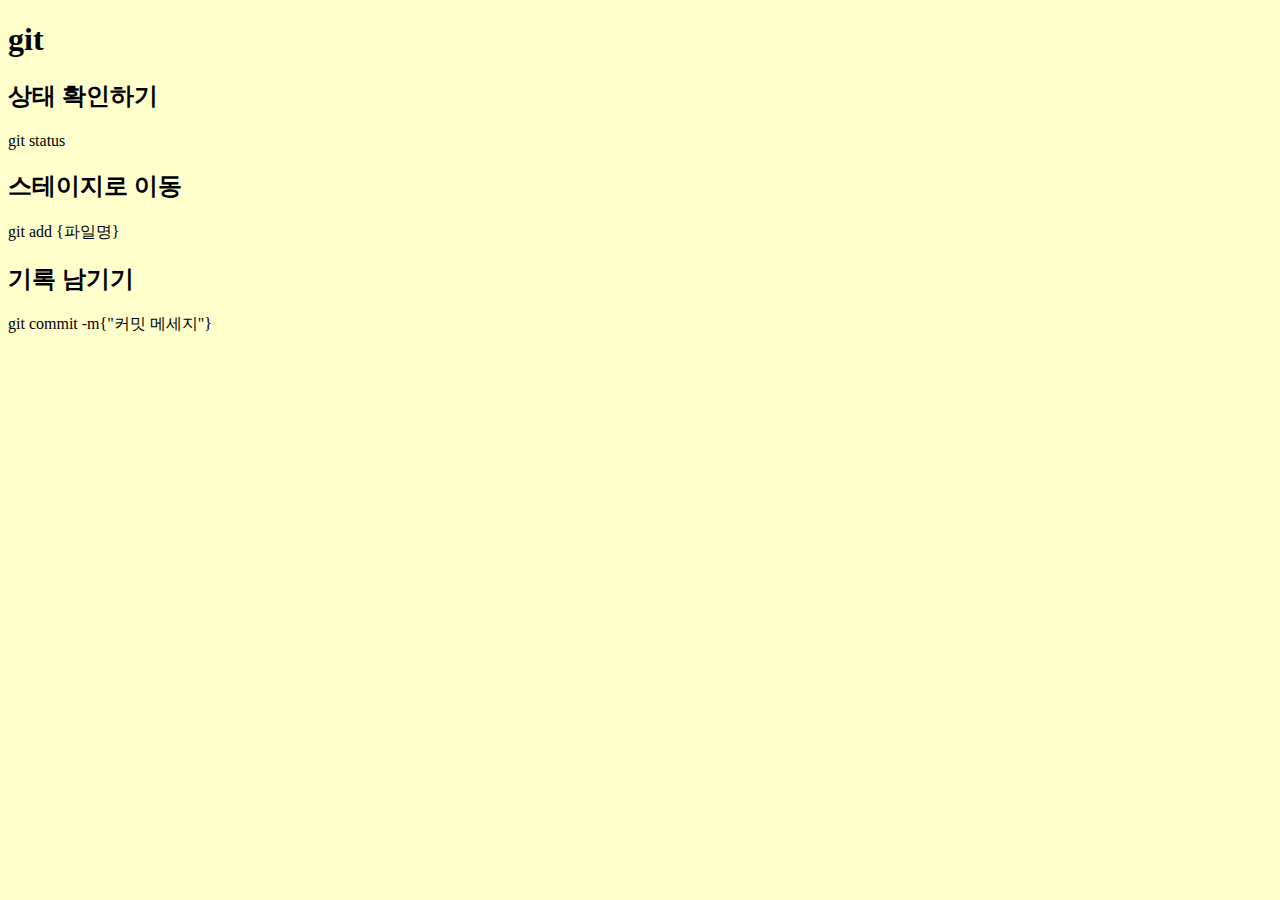
<file: index.html>
<!DOCTYPE html>
<html lang="ko-KR">
<head>
  <meta charset="UTF-8">
  <meta name="viewport" content="width=device-width, initial-scale=1.0">
  <meta http-equiv="X-UA-Compatible" content="ie=edge">
  <title>Git을 배우자</title>
  <link rel="stylesheet" href="css/style.css">
</head>
<body>
  <h1>git</h1>
  <h2>상태 확인하기</h2>
  <p>git status</p>
  <h2>스테이지로 이동</h2>
  <p>git add {파일명}</p>
  <h2>기록 남기기</h2>
  <p>git commit -m{"커밋 메세지"}</p>
</body>
</html>
</file>
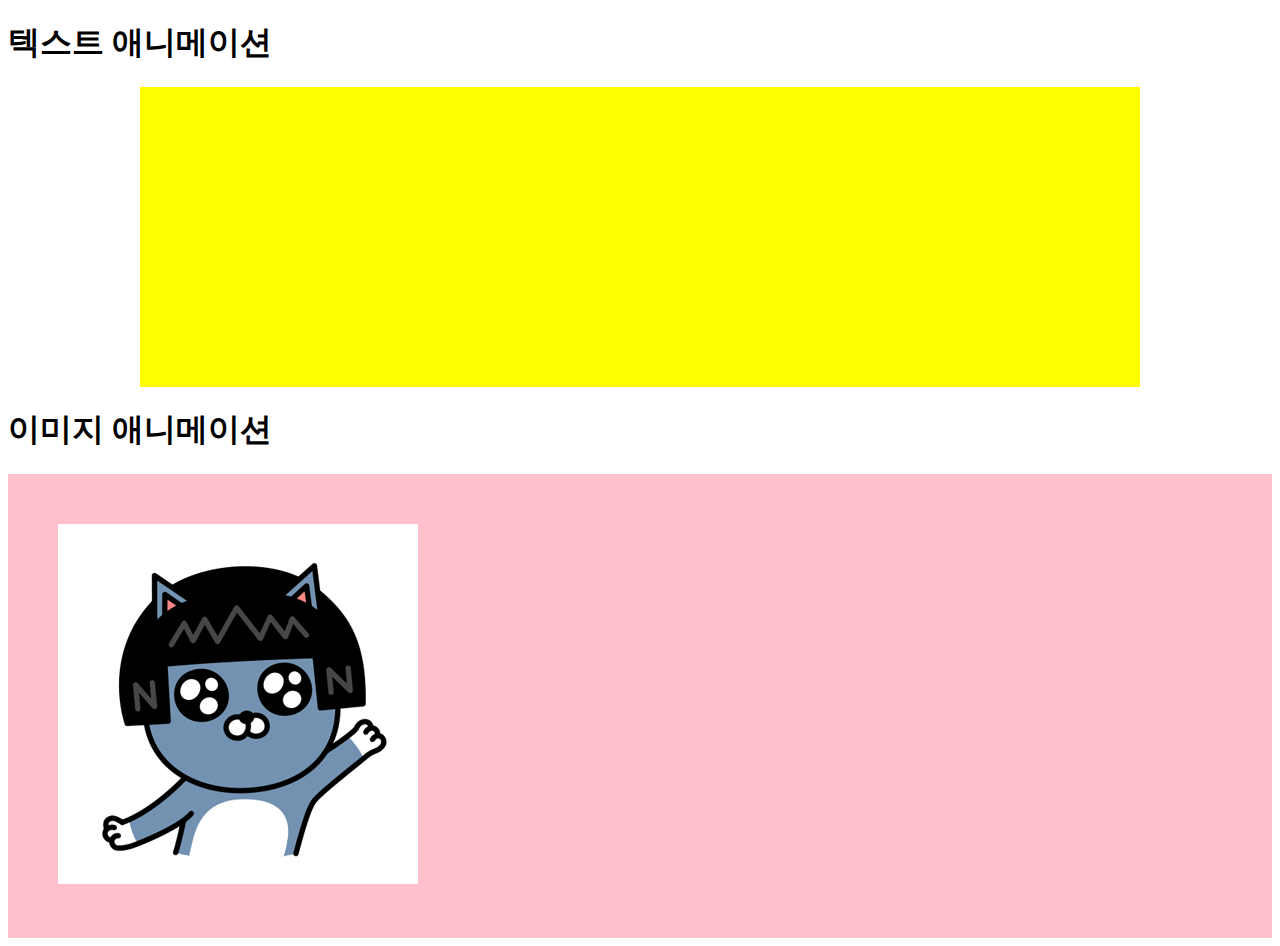
<file: animation.html>
<!DOCTYPE html>
<html lang="ko-KR">
<head>
  <meta charset="UTF-8">
  <meta name="viewport" content="width=device-width, initial-scale=1.0">
  <meta http-equiv="X-UA-Compatible" content="ie=edge">
  <title>애니메이션 활용</title>
  <link rel="stylesheet" href="css/animation.css">
</head>
<body>
  <h1>텍스트 애니메이션</h1>
  <div class="text-wrap">
    <div class="text">
      Hello CSS Animation!
    </div>
  </div>
  <h1>이미지 애니메이션</h1>
  <div class="img-wrap">
    <img src="images/neo.gif" alt="" class="neo">
  </div>
</body>
</html>
</file>
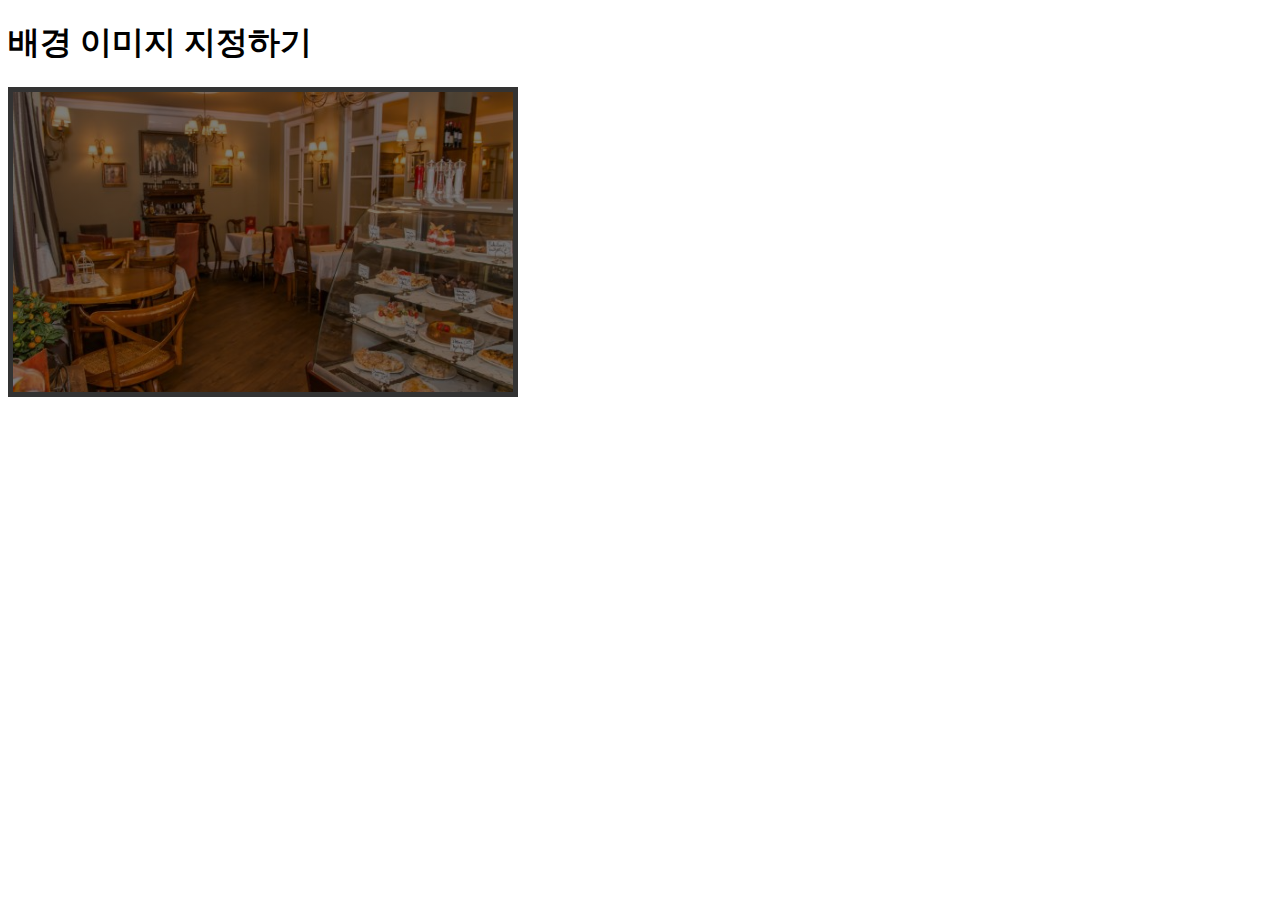
<file: background.html>
<!DOCTYPE html>
<html lang="ko-KR">
<head>
  <meta charset="UTF-8">
  <meta name="viewport" content="width=device-width, initial-scale=1.0">
  <meta http-equiv="X-UA-Compatible" content="ie=edge">
  <title>배경이미지 활용</title>
  <link rel="stylesheet" href="css/background.css">
</head>
<body>
  <h1>배경 이미지 지정하기</h1>
  <div class="bg-wrap">
    
  </div>
</body>
</html>
</file>
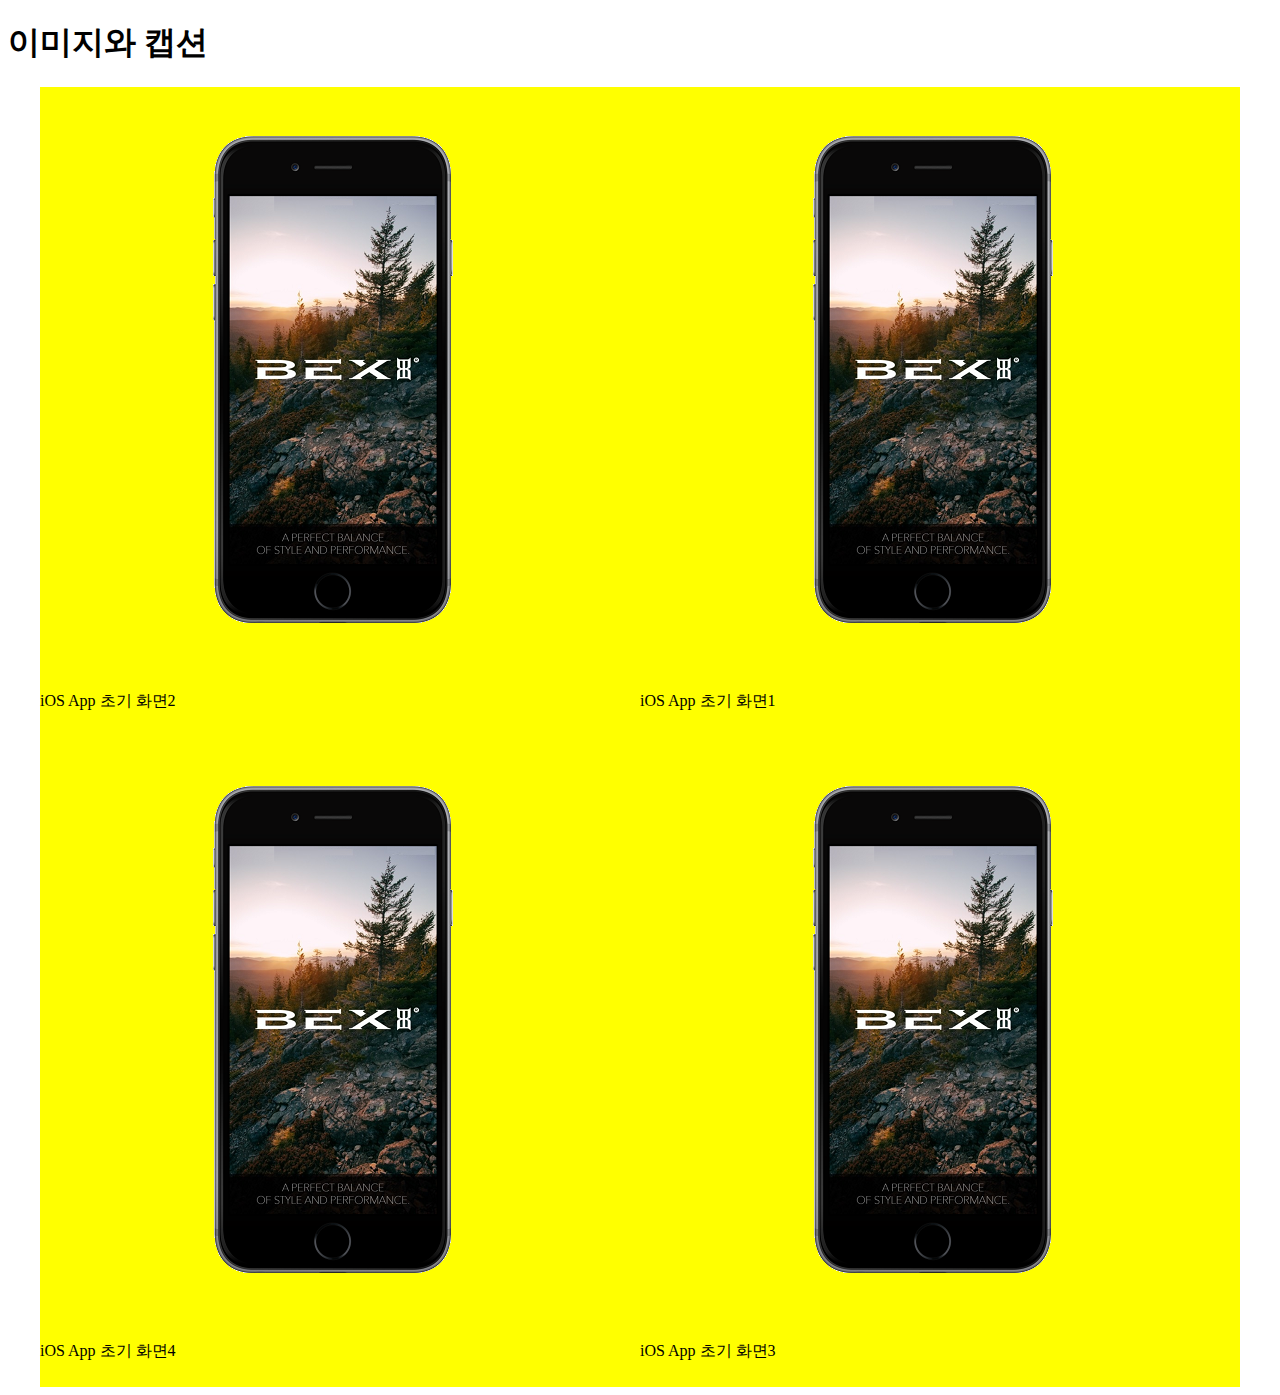
<file: figure.html>
<!DOCTYPE html>
<html lang="ko-KR">
<head>
  <meta charset="UTF-8">
  <meta name="viewport" content="width=device-width, initial-scale=1.0">
  <meta http-equiv="X-UA-Compatible" content="ie=edge">
  <title>figure 요소와 gigcaption</title>
  <link rel="stylesheet" href="css/figure.css">
</head>
<body>
  <h1>이미지와 캡션</h1>
  <div>
    <figure>
      <img src="images/app.png" alt="">
      <figcaption>iOS App 초기 화면1</figcaption>
    </figure>
    <figure>
      <img src="images/app.png" alt="">
      <figcaption>iOS App 초기 화면2</figcaption>
    </figure>
    <figure>
      <img src="images/app.png" alt="">
      <figcaption>iOS App 초기 화면3</figcaption>
    </figure>
    <figure>
      <img src="images/app.png" alt="">
      <figcaption>iOS App 초기 화면4</figcaption>
    </figure>
  </div>
  
</body>
</html>
</file>
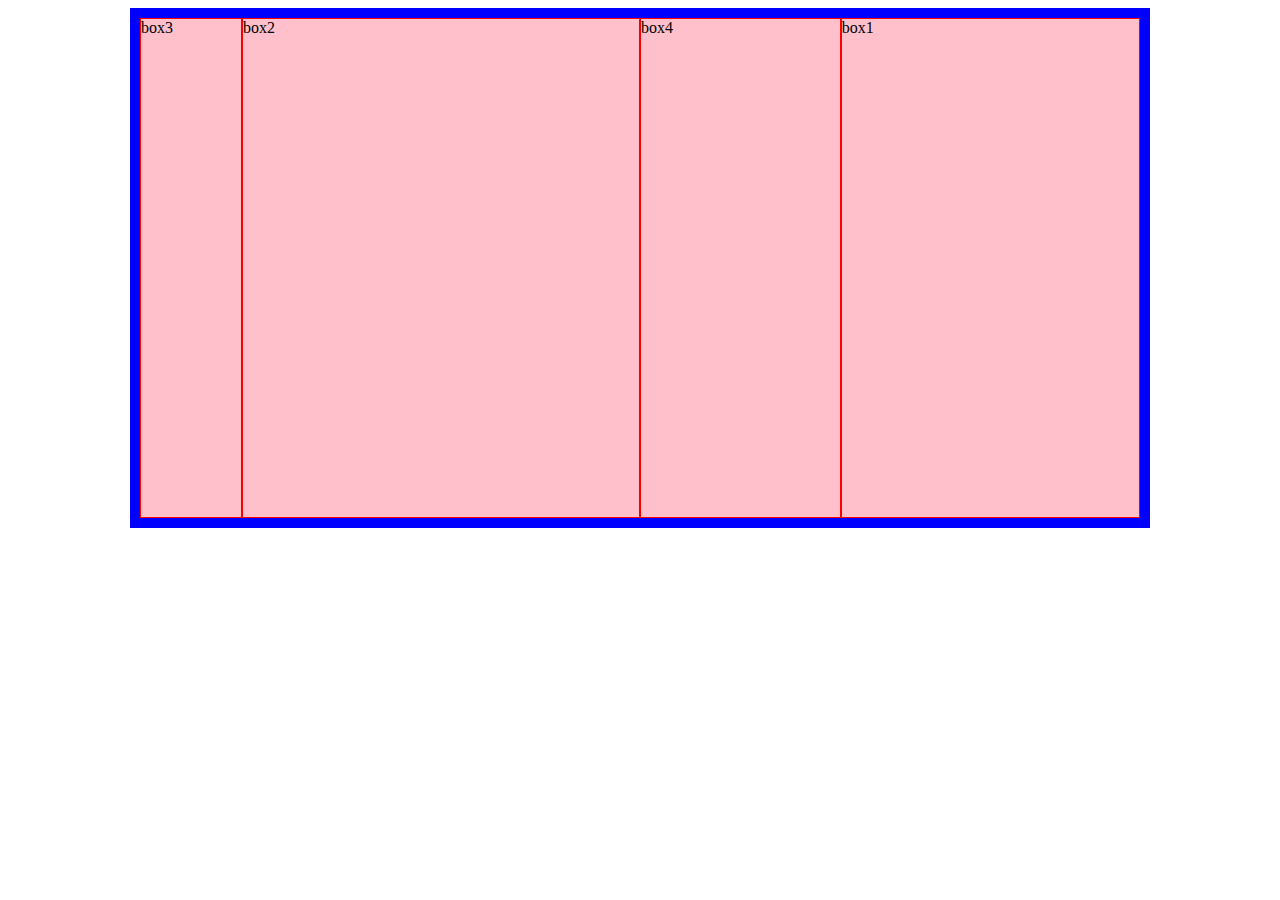
<file: flex.html>
<!DOCTYPE html>
<html lang="ko-KR">
<head>
  <meta charset="UTF-8">
  <meta name="viewport" content="width=device-width, initial-scale=1.0">
  <meta http-equiv="X-UA-Compatible" content="ie=edge">
  <title>플렉스 박스</title>
  <link rel="stylesheet" href="css/flex.css">
</head>
<body>
  <div class="wrap">
    <div class="w1">box1</div>
    <div class="w2">box2</div>
    <div class="w3">box3</div>
    <div class="w4">box4</div>
  </div>
</body>
</html>
</file>
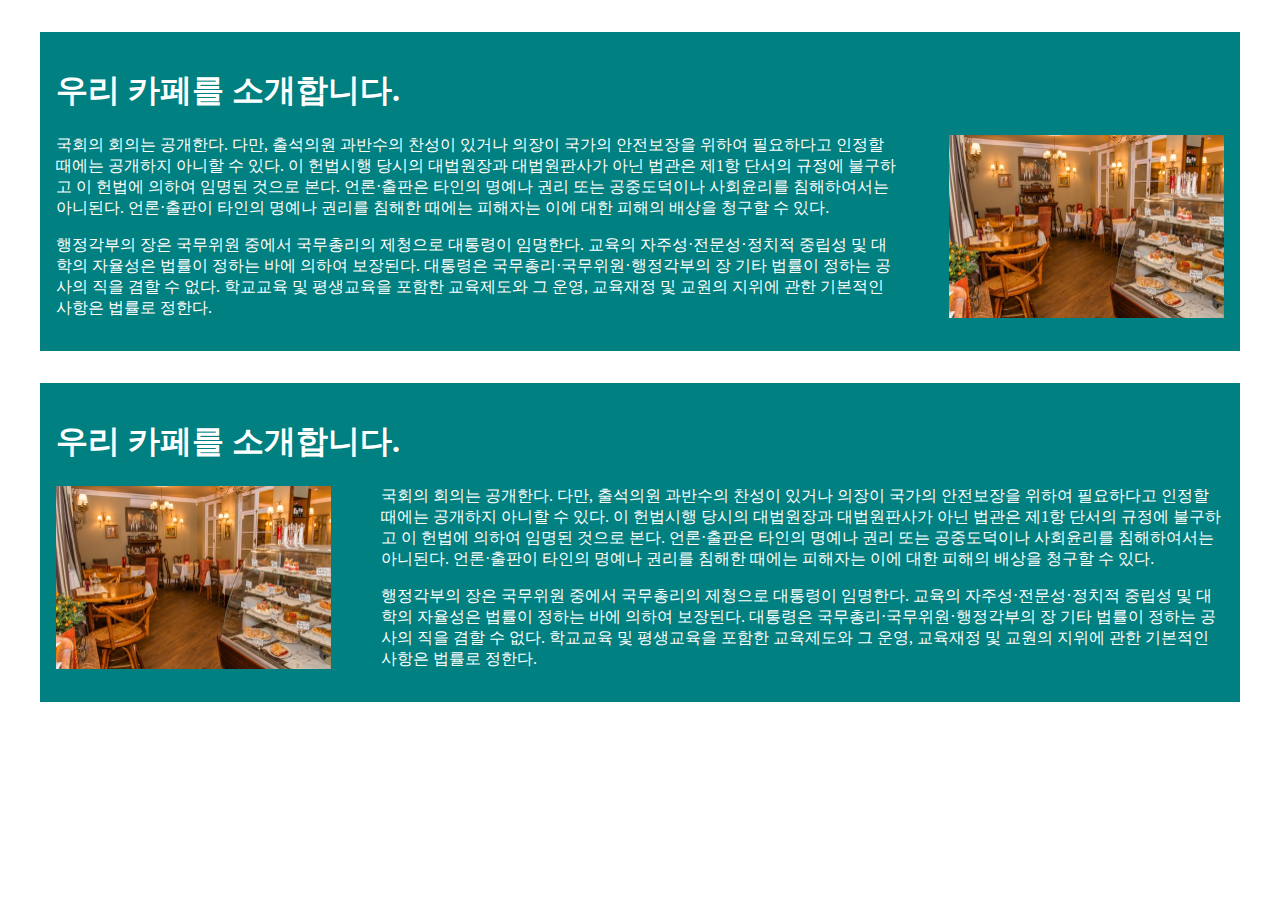
<file: float.html>
<!DOCTYPE html>
<html lang="ko-KR">
<head>
  <meta charset="UTF-8">
  <meta name="viewport" content="width=device-width, initial-scale=1.0">
  <meta http-equiv="X-UA-Compatible" content="ie=edge">
  <title>플로트의 활용</title>
  <link rel="stylesheet" href="css/float.css">
</head>
<body>
  <section>
    <h1>우리 카페를 소개합니다.</h1>
    <img src="images/cafe.jpg" alt="카페 내부 전경" class="f-right">
    <p>국회의 회의는 공개한다. 다만, 출석의원 과반수의 찬성이 있거나 의장이 국가의 안전보장을 위하여 필요하다고 인정할 때에는 공개하지 아니할 수 있다. 이 헌법시행 당시의 대법원장과 대법원판사가 아닌 법관은 제1항 단서의
      규정에 불구하고 이 헌법에 의하여 임명된 것으로 본다. 언론·출판은 타인의 명예나 권리 또는 공중도덕이나 사회윤리를 침해하여서는 아니된다. 언론·출판이 타인의 명예나 권리를 침해한 때에는 피해자는 이에 대한 피해의
      배상을 청구할 수 있다.</p>
    
    <p>행정각부의 장은 국무위원 중에서 국무총리의 제청으로 대통령이 임명한다. 교육의 자주성·전문성·정치적 중립성 및 대학의 자율성은 법률이 정하는 바에 의하여 보장된다. 대통령은 국무총리·국무위원·행정각부의 장 기타 법률이
      정하는 공사의 직을 겸할 수 없다. 학교교육 및 평생교육을 포함한 교육제도와 그 운영, 교육재정 및 교원의 지위에 관한 기본적인 사항은 법률로 정한다.</p>
    
  </section>
  <section>
    <h1>우리 카페를 소개합니다.</h1>
    <img src="images/cafe.jpg" alt="카페 내부 전경" class="f-left">
    <p>국회의 회의는 공개한다. 다만, 출석의원 과반수의 찬성이 있거나 의장이 국가의 안전보장을 위하여 필요하다고 인정할 때에는 공개하지 아니할 수 있다. 이 헌법시행 당시의 대법원장과 대법원판사가 아닌 법관은 제1항 단서의
      규정에 불구하고 이 헌법에 의하여 임명된 것으로 본다. 언론·출판은 타인의 명예나 권리 또는 공중도덕이나 사회윤리를 침해하여서는 아니된다. 언론·출판이 타인의 명예나 권리를 침해한 때에는 피해자는 이에 대한 피해의
      배상을 청구할 수 있다.</p>
  
    <p>행정각부의 장은 국무위원 중에서 국무총리의 제청으로 대통령이 임명한다. 교육의 자주성·전문성·정치적 중립성 및 대학의 자율성은 법률이 정하는 바에 의하여 보장된다. 대통령은 국무총리·국무위원·행정각부의 장 기타 법률이
      정하는 공사의 직을 겸할 수 없다. 학교교육 및 평생교육을 포함한 교육제도와 그 운영, 교육재정 및 교원의 지위에 관한 기본적인 사항은 법률로 정한다.</p>
  
  </section>
</body>
</html>
</file>
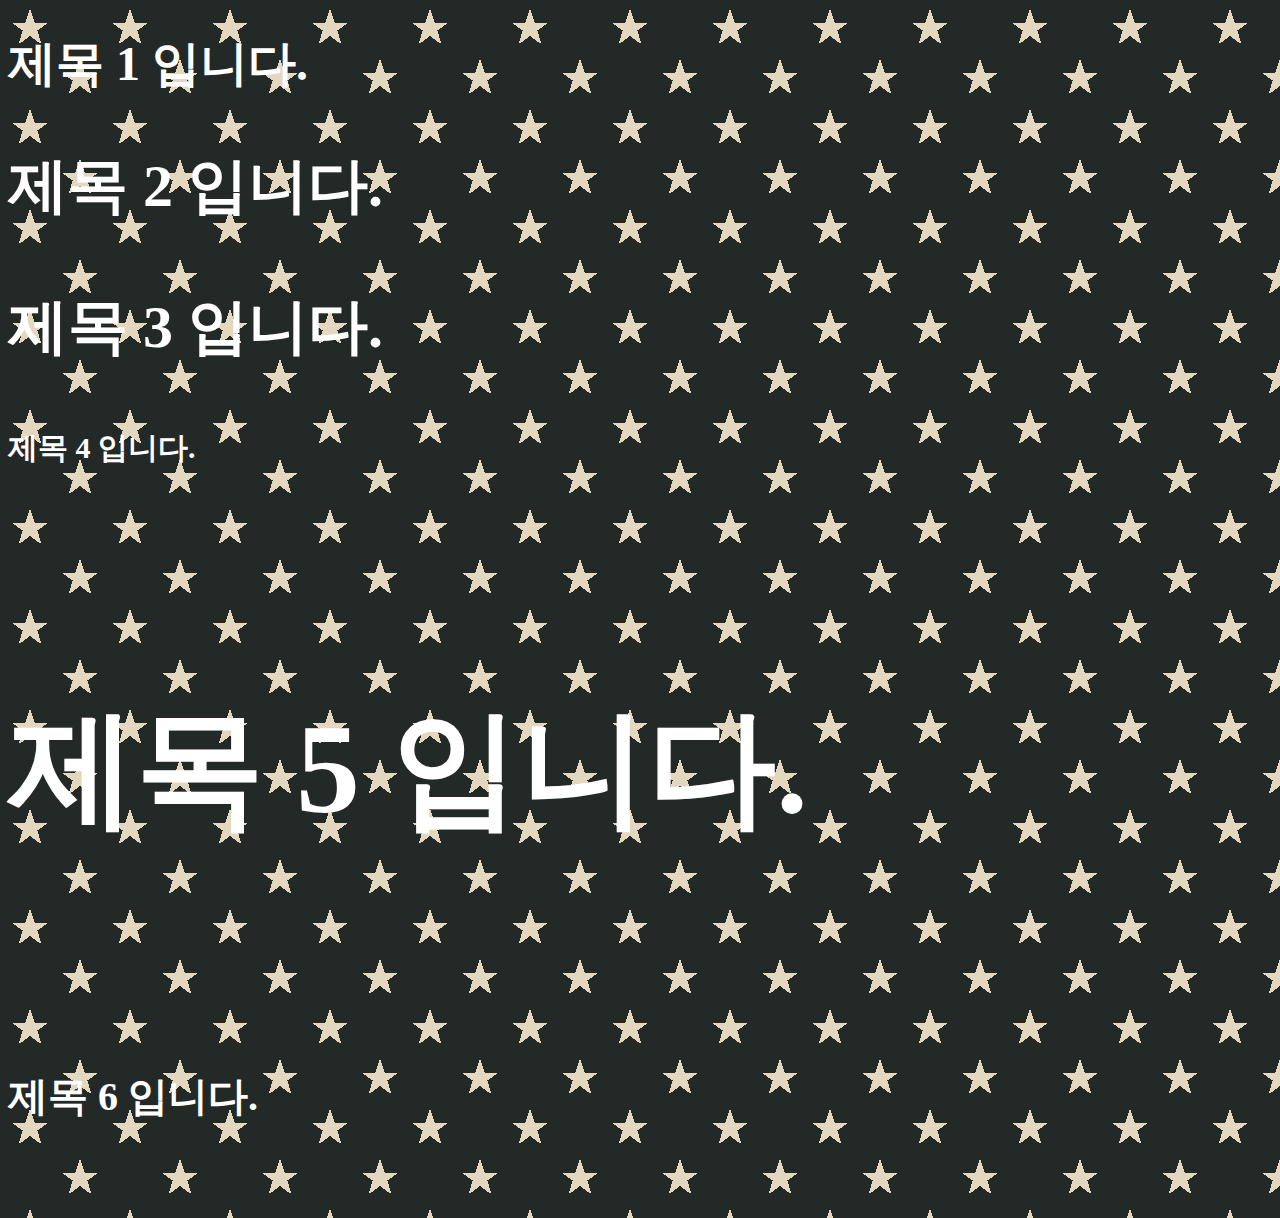
<file: heading.html>
<!DOCTYPE html>
<html lang="ko-KR">
<head>
  <meta charset="UTF-8">
  <meta name="viewport" content="width=device-width, initial-scale=1.0">
  <meta http-equiv="X-UA-Compatible" content="ie=edge">
  <title>제목요소</title>
    <link rel="stylesheet" href="css/heading.css">
</head>
<body>
  <h1>제목 1 입니다.</h1>
  <h2>제목 2 입니다.</h2>
  <h3>제목 3 입니다.</h3>
  <h4>제목 4 입니다.</h4>
  <h5>제목 5 입니다.</h5>
  <h6>제목 6 입니다.</h6>
</body>
</html>
</file>
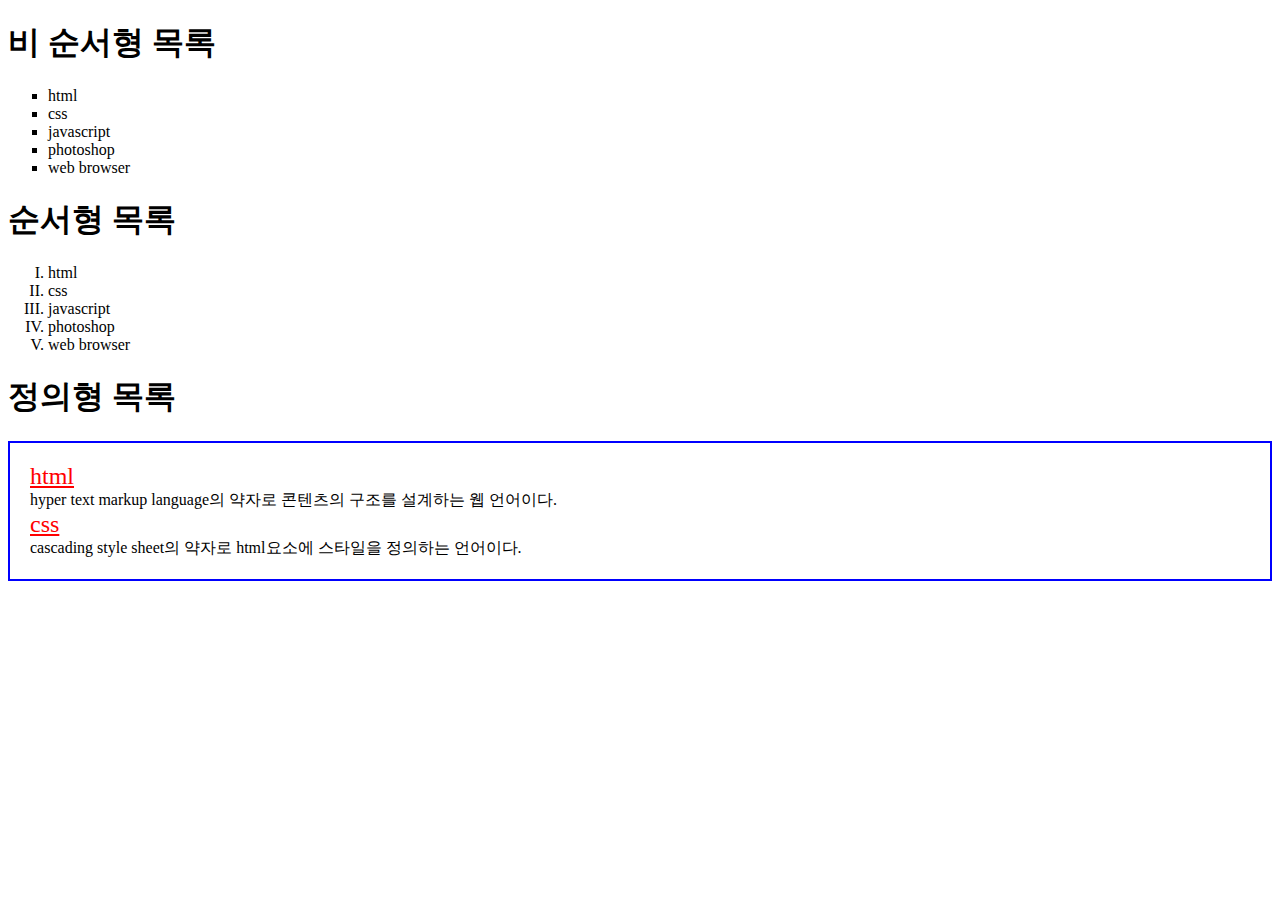
<file: list.html>
<!DOCTYPE html>
<html lang="ko-KR">
<head>
  <meta charset="UTF-8">
  <meta name="viewport" content="width=device-width, initial-scale=1.0">
  <meta http-equiv="X-UA-Compatible" content="ie=edge">
  <title>리스트</title>
  <link rel="stylesheet" href="css/list.css">
</head>
<body>
  <h1>비 순서형 목록</h1>
  <ul>
    <li>html</li>
    <li>css</li>
    <li>javascript</li>
    <li>photoshop</li>
    <li>web browser</li>
  </ul>
  <h1>순서형 목록</h1>
  <ol>
    <li>html</li>
    <li>css</li>
    <li>javascript</li>
    <li>photoshop</li>
    <li>web browser</li>
  </ol>
  <h1>정의형 목록</h1>
  <dl>
    <dt>html</dt>
    <dd>hyper text markup language의 약자로 콘텐츠의 구조를 설계하는 웹 언어이다.</dd>
    <dt>css</dt>
    <dd>cascading style sheet의 약자로 html요소에 스타일을 정의하는 언어이다.</dd>
  </dl>
</body>
</html>
</file>
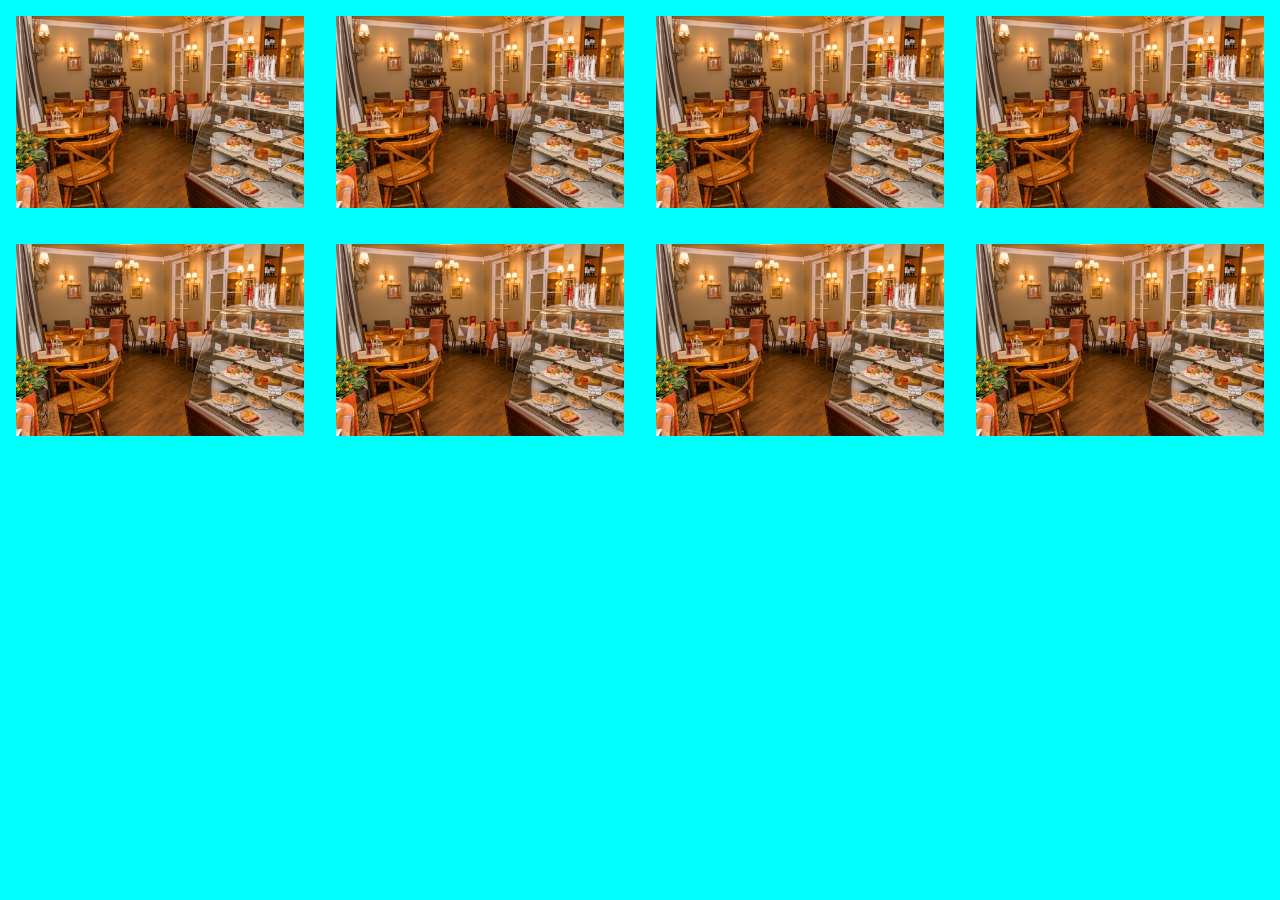
<file: media-query.html>
<!DOCTYPE html>
<html lang="ko-KR">
<head>
  <meta charset="UTF-8">
  <meta name="viewport" content="width=device-width, initial-scale=1.0">
  <meta http-equiv="X-UA-Compatible" content="ie=edge">
  <title>미디어 쿼리의 이해</title>
  <link rel="stylesheet" href="css/media-query.css">
</head>
<body>
  <div class="wrap-container">
    <figure class="img-wrap">
      <img src="images/cafe.jpg" alt="">
    </figure>
    <figure class="img-wrap">
      <img src="images/cafe.jpg" alt="">
    </figure>
    <figure class="img-wrap">
      <img src="images/cafe.jpg" alt="">
    </figure>
    <figure class="img-wrap">
      <img src="images/cafe.jpg" alt="">
    </figure>
    <figure class="img-wrap">
      <img src="images/cafe.jpg" alt="">
    </figure>
    <figure class="img-wrap">
      <img src="images/cafe.jpg" alt="">
    </figure>
    <figure class="img-wrap">
      <img src="images/cafe.jpg" alt="">
    </figure>
    <figure class="img-wrap">
      <img src="images/cafe.jpg" alt="">
    </figure>
  </div>
  
</body>
</html>
</file>
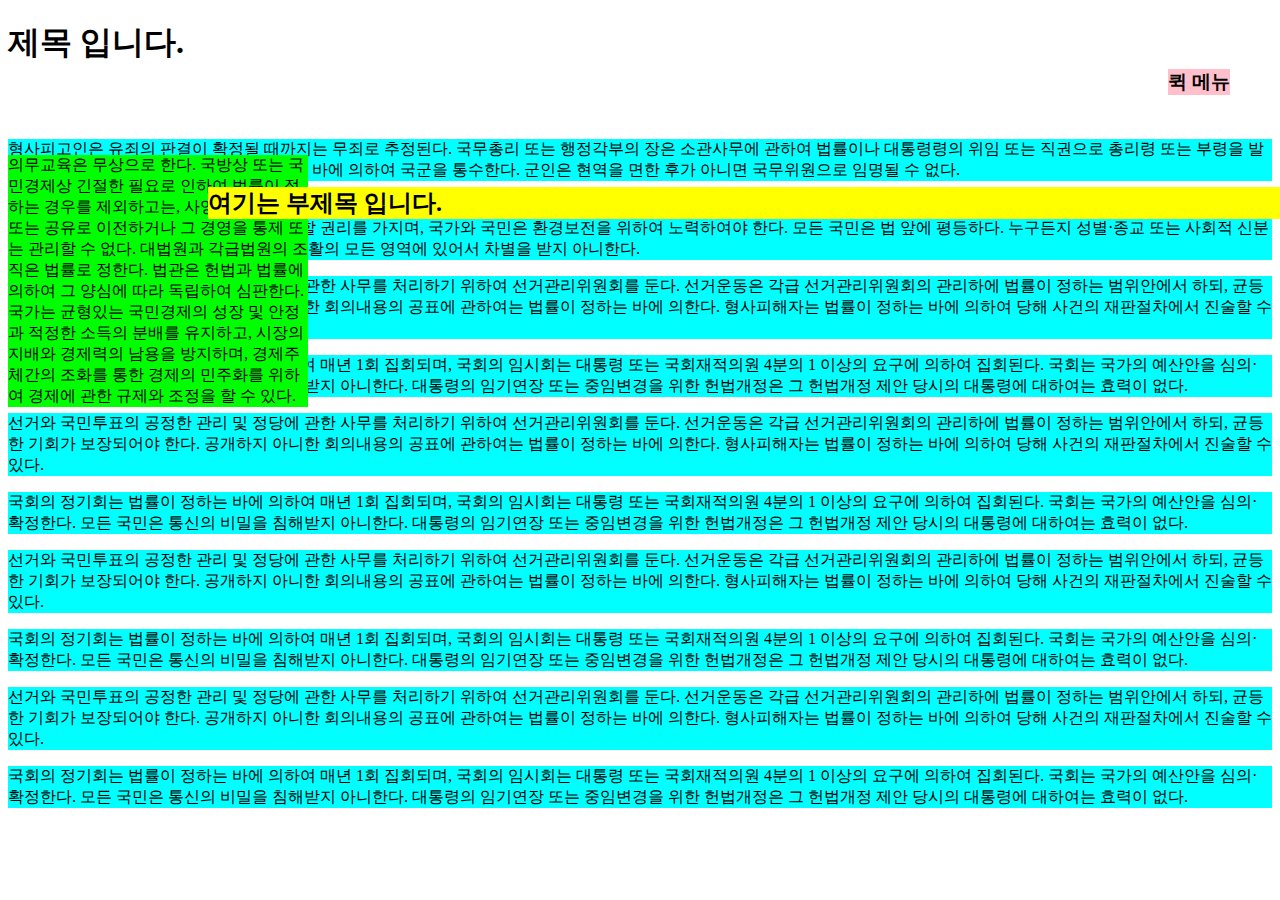
<file: position.html>
<!DOCTYPE html>
<html lang="ko-KR">
<head>
  <meta charset="UTF-8">
  <meta name="viewport" content="width=device-width, initial-scale=1.0">
  <meta http-equiv="X-UA-Compatible" content="ie=edge">
  <title>포지션 익히기</title>
  <link rel="stylesheet" href="css/position.css">
</head>
<body>
  <h1 class="brand">제목 입니다.</h1>
  <h2 class="sub">여기는 부제목 입니다.</h2>
  <h3 class="quick">퀵 메뉴</h3>
  <div>
    <p>형사피고인은 유죄의 판결이 확정될 때까지는 무죄로 추정된다. 국무총리 또는 행정각부의 장은 소관사무에 관하여 법률이나 대통령령의 위임 또는 직권으로 총리령 또는 부령을 발할 수 있다. 대통령은 헌법과 법률이 정하는 바에
      의하여 국군을 통수한다. 군인은 현역을 면한 후가 아니면 국무위원으로 임명될 수 없다.</p>
    
    <p>국회는 의장 1인과 부의장 2인을 선출한다. 예비비는 총액으로 국회의 의결을 얻어야 한다. 예비비의 지출은 차기국회의 승인을 얻어야 한다. 국가는 평생교육을 진흥하여야 한다. 모든 국민은 건강하고 쾌적한 환경에서 생활할
      권리를 가지며, 국가와 국민은 환경보전을 위하여 노력하여야 한다. 모든 국민은 법 앞에 평등하다. 누구든지 성별·종교 또는 사회적 신분에 의하여 정치적·경제적·사회적·문화적 생활의 모든 영역에 있어서 차별을 받지
      아니한다.</p>
    
    <p class="note">의무교육은 무상으로 한다. 국방상 또는 국민경제상 긴절한 필요로 인하여 법률이 정하는 경우를 제외하고는, 사영기업을 국유 또는 공유로 이전하거나 그 경영을 통제 또는 관리할 수 없다. 대법원과 각급법원의 조직은 법률로
      정한다. 법관은 헌법과 법률에 의하여 그 양심에 따라 독립하여 심판한다. 국가는 균형있는 국민경제의 성장 및 안정과 적정한 소득의 분배를 유지하고, 시장의 지배와 경제력의 남용을 방지하며, 경제주체간의 조화를 통한
      경제의 민주화를 위하여 경제에 관한 규제와 조정을 할 수 있다.</p>
    
    <p>선거와 국민투표의 공정한 관리 및 정당에 관한 사무를 처리하기 위하여 선거관리위원회를 둔다. 선거운동은 각급 선거관리위원회의 관리하에 법률이 정하는 범위안에서 하되, 균등한 기회가 보장되어야 한다. 공개하지 아니한 회의내용의
      공표에 관하여는 법률이 정하는 바에 의한다. 형사피해자는 법률이 정하는 바에 의하여 당해 사건의 재판절차에서 진술할 수 있다.</p>
    
    <p>국회의 정기회는 법률이 정하는 바에 의하여 매년 1회 집회되며, 국회의 임시회는 대통령 또는 국회재적의원 4분의 1 이상의 요구에 의하여 집회된다. 국회는 국가의 예산안을 심의·확정한다. 모든 국민은 통신의 비밀을 침해받지
      아니한다. 대통령의 임기연장 또는 중임변경을 위한 헌법개정은 그 헌법개정 제안 당시의 대통령에 대하여는 효력이 없다.</p>
    
    <p>선거와 국민투표의 공정한 관리 및 정당에 관한 사무를 처리하기 위하여 선거관리위원회를 둔다. 선거운동은 각급 선거관리위원회의 관리하에 법률이 정하는 범위안에서 하되, 균등한 기회가 보장되어야 한다. 공개하지 아니한 회의내용의
      공표에 관하여는 법률이 정하는 바에 의한다. 형사피해자는 법률이 정하는 바에 의하여 당해 사건의 재판절차에서 진술할 수 있다.</p>
    
    <p>국회의 정기회는 법률이 정하는 바에 의하여 매년 1회 집회되며, 국회의 임시회는 대통령 또는 국회재적의원 4분의 1 이상의 요구에 의하여 집회된다. 국회는 국가의 예산안을 심의·확정한다. 모든 국민은 통신의 비밀을 침해받지
      아니한다. 대통령의 임기연장 또는 중임변경을 위한 헌법개정은 그 헌법개정 제안 당시의 대통령에 대하여는 효력이 없다.</p>
    
    <p>선거와 국민투표의 공정한 관리 및 정당에 관한 사무를 처리하기 위하여 선거관리위원회를 둔다. 선거운동은 각급 선거관리위원회의 관리하에 법률이 정하는 범위안에서 하되, 균등한 기회가 보장되어야 한다. 공개하지 아니한 회의내용의
      공표에 관하여는 법률이 정하는 바에 의한다. 형사피해자는 법률이 정하는 바에 의하여 당해 사건의 재판절차에서 진술할 수 있다.</p>
    
    <p>국회의 정기회는 법률이 정하는 바에 의하여 매년 1회 집회되며, 국회의 임시회는 대통령 또는 국회재적의원 4분의 1 이상의 요구에 의하여 집회된다. 국회는 국가의 예산안을 심의·확정한다. 모든 국민은 통신의 비밀을 침해받지
      아니한다. 대통령의 임기연장 또는 중임변경을 위한 헌법개정은 그 헌법개정 제안 당시의 대통령에 대하여는 효력이 없다.</p>
      
    <p>선거와 국민투표의 공정한 관리 및 정당에 관한 사무를 처리하기 위하여 선거관리위원회를 둔다. 선거운동은 각급 선거관리위원회의 관리하에 법률이 정하는 범위안에서 하되, 균등한 기회가 보장되어야 한다. 공개하지 아니한 회의내용의
        공표에 관하여는 법률이 정하는 바에 의한다. 형사피해자는 법률이 정하는 바에 의하여 당해 사건의 재판절차에서 진술할 수 있다.</p>
      
    <p>국회의 정기회는 법률이 정하는 바에 의하여 매년 1회 집회되며, 국회의 임시회는 대통령 또는 국회재적의원 4분의 1 이상의 요구에 의하여 집회된다. 국회는 국가의 예산안을 심의·확정한다. 모든 국민은 통신의 비밀을 침해받지
        아니한다. 대통령의 임기연장 또는 중임변경을 위한 헌법개정은 그 헌법개정 제안 당시의 대통령에 대하여는 효력이 없다.</p>
  </div>

</body>
</html>
</file>
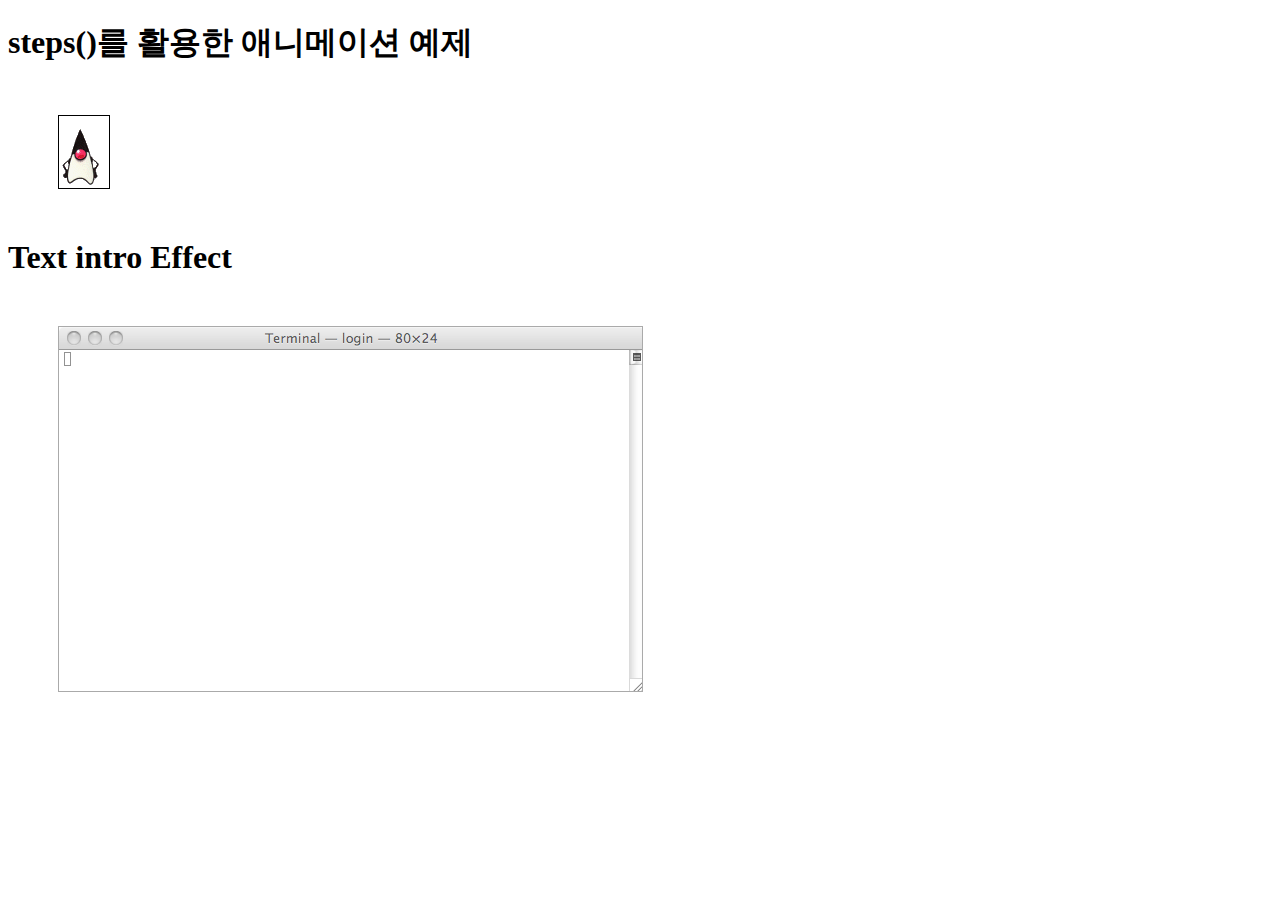
<file: steps.html>
<!DOCTYPE html>
<html lang="ko-KR">
<head>
  <meta charset="UTF-8">
  <meta name="viewport" content="width=device-width, initial-scale=1.0">
  <meta http-equiv="X-UA-Compatible" content="ie=edge">
  <title>steps 애니메이션</title>
  <link rel="stylesheet" href="css/steps.css">
</head>
<body>
  <h1>steps()를 활용한 애니메이션 예제</h1>
  <div class="box">

  </div>
  <h1>Text intro Effect</h1>
  <div class="intro-wrap">
    <p class="intro1">I am a Web Developer!</p>
    <p class="intro2">I am a Web Designer!</p>
  </div>
</body>
</html>
</file>
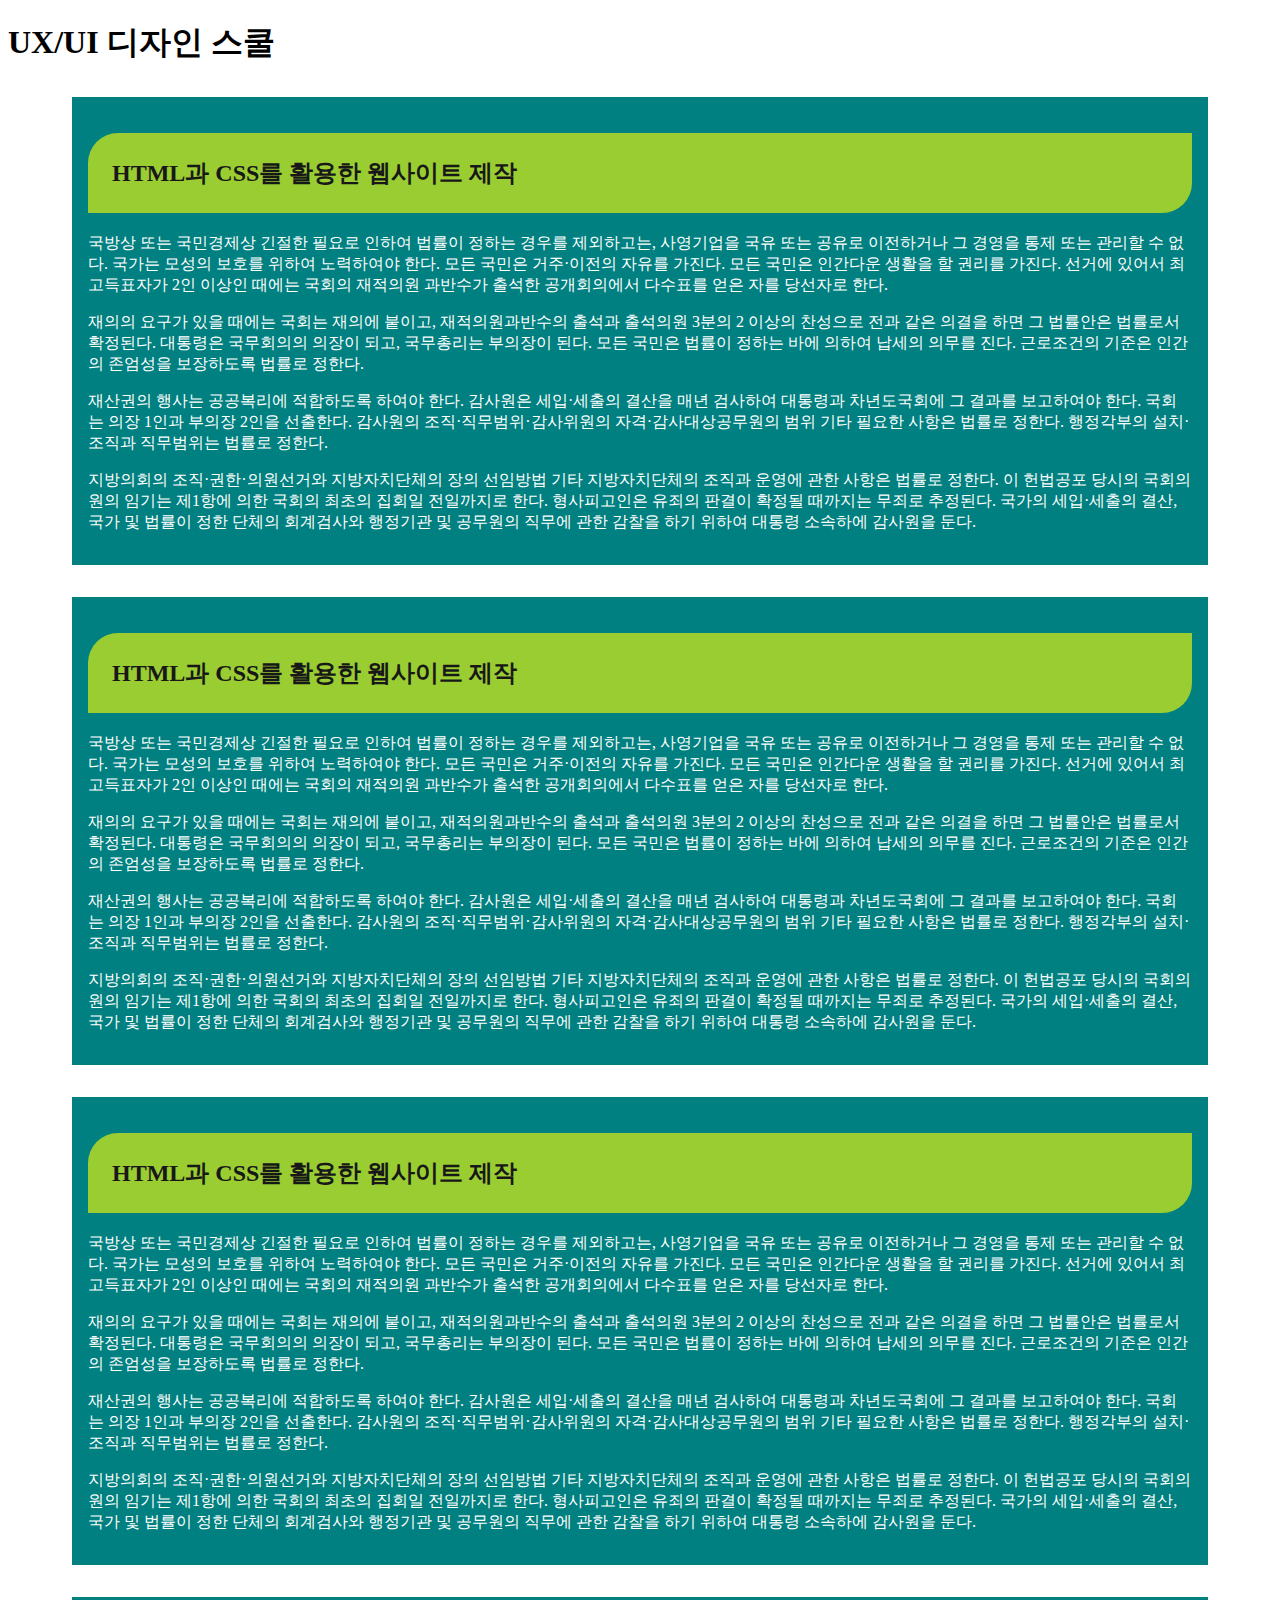
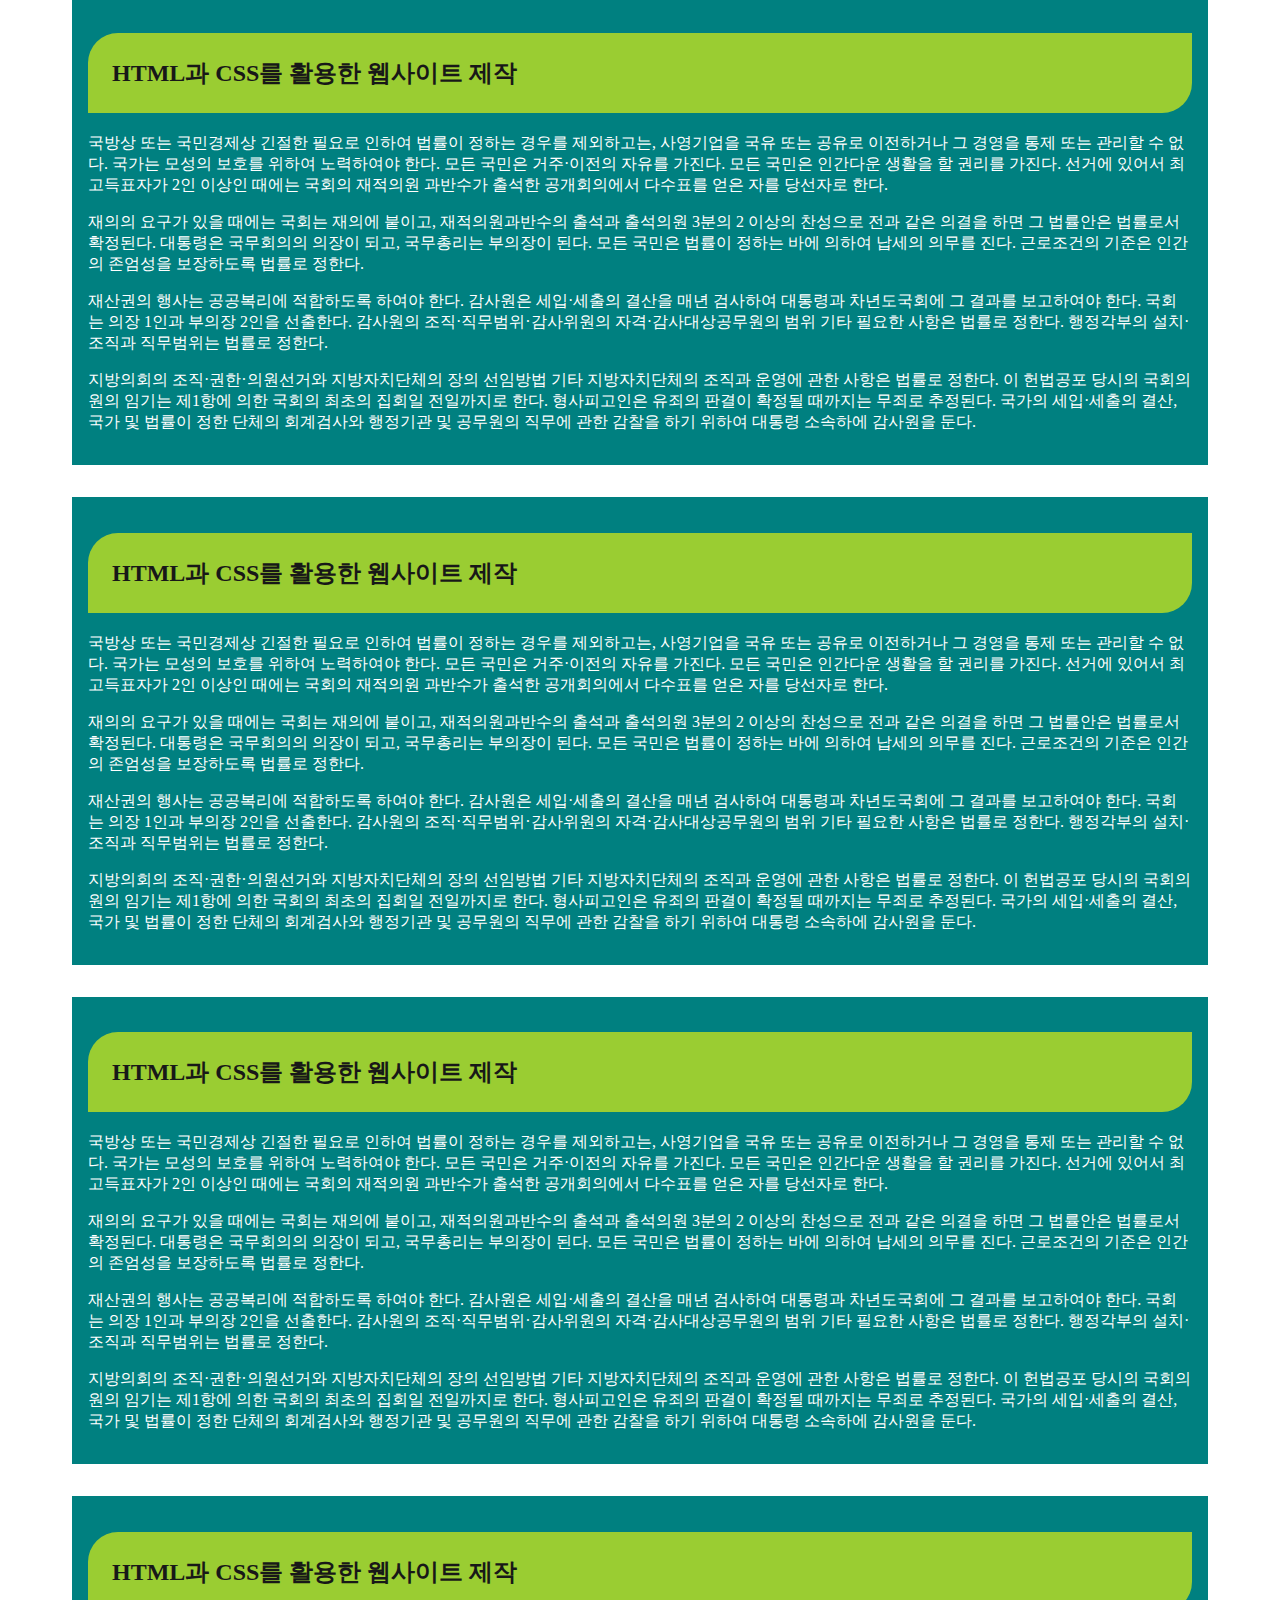
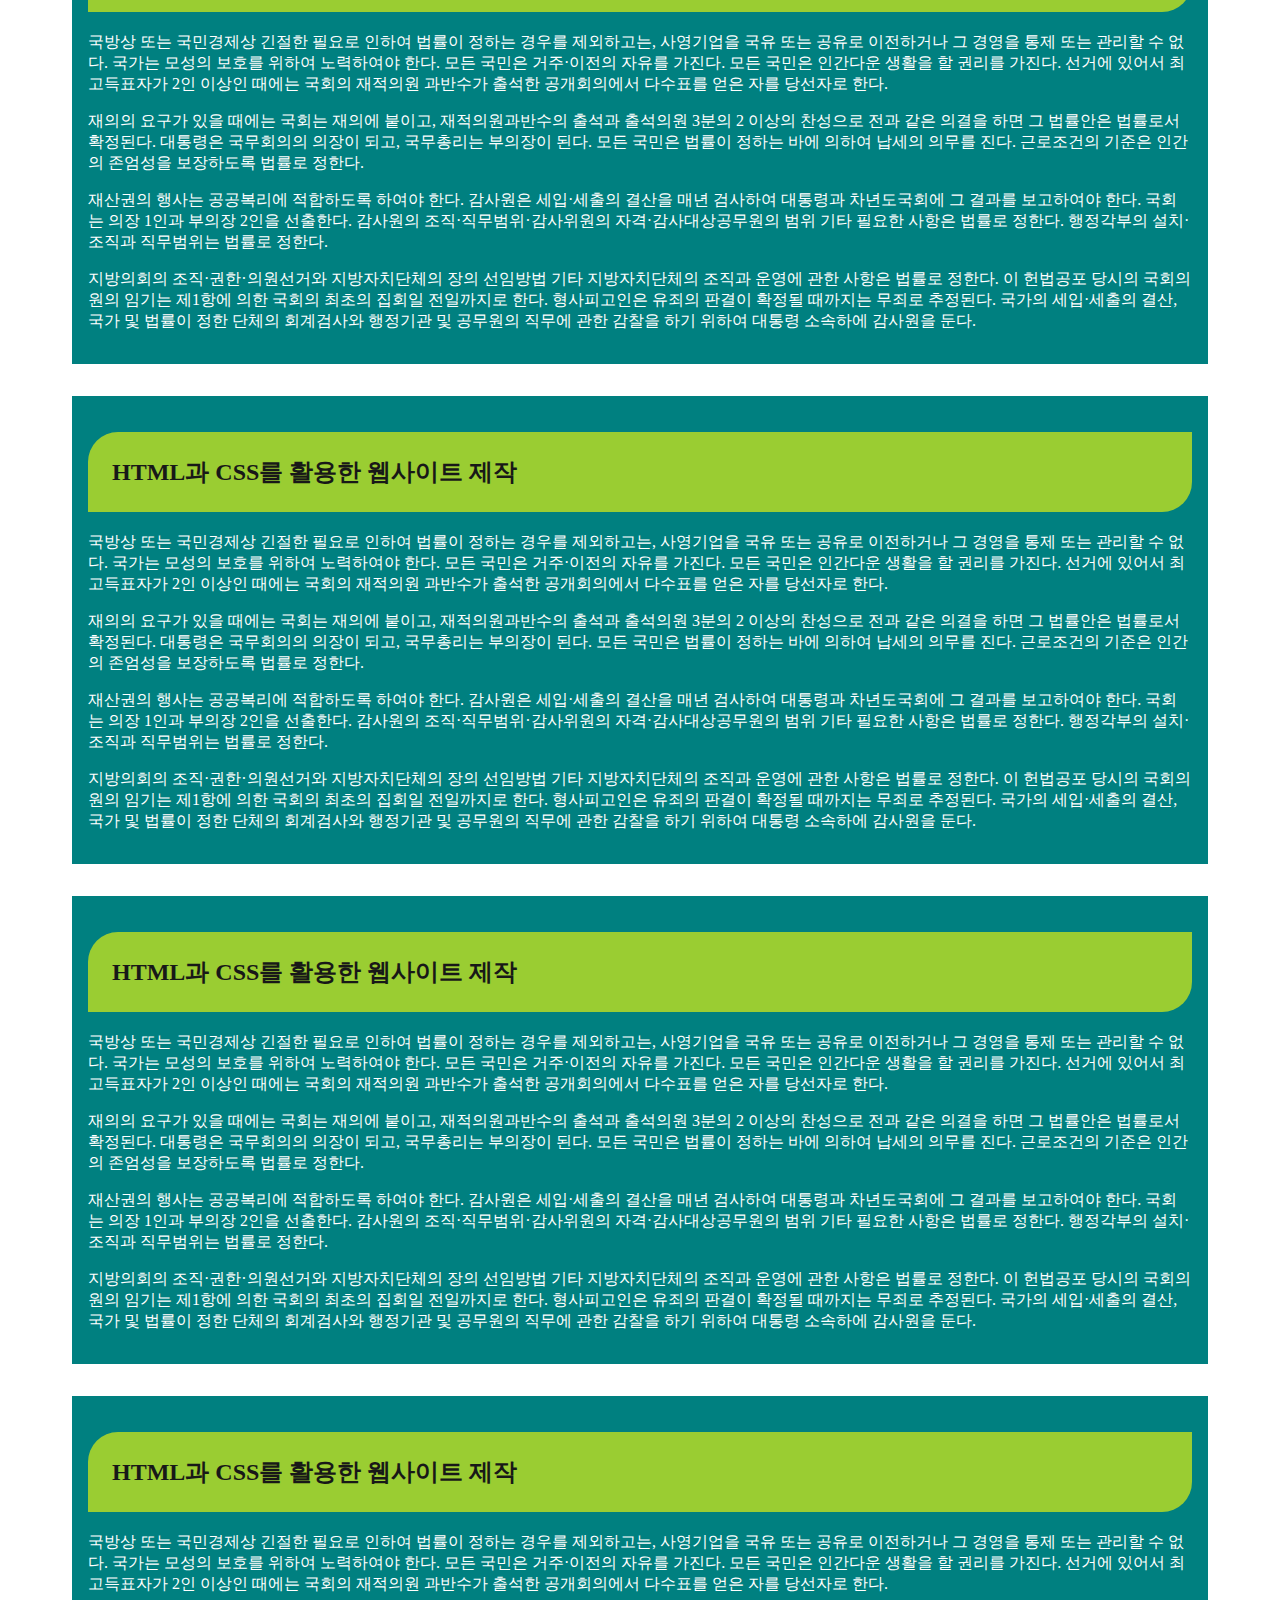
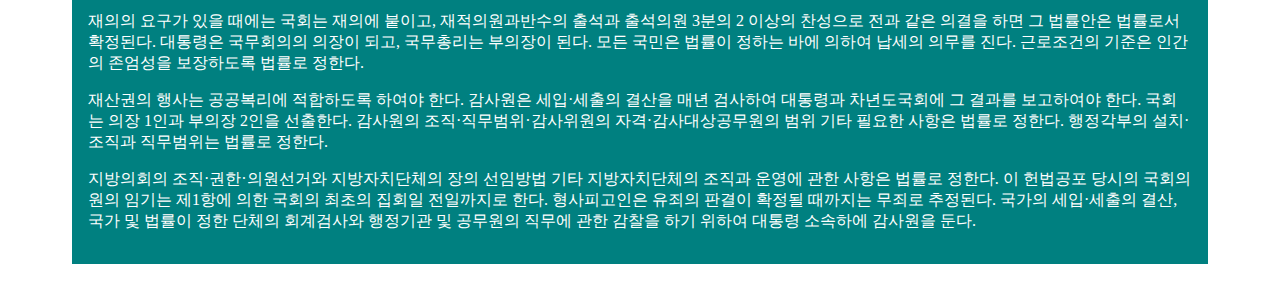
<file: sticky.html>
<!DOCTYPE html>
<html lang="ko-KR">
<head>
  <meta charset="UTF-8">
  <meta name="viewport" content="width=device-width, initial-scale=1.0">
  <meta http-equiv="X-UA-Compatible" content="ie=edge">
  <title>sticky position</title>
  <link rel="stylesheet" href="css/sticky.css">
</head>
<body>
  <h1 class="logo">UX/UI 디자인 스쿨</h1>
  <section class="content">
    <h2 class="title">HTML과 CSS를 활용한 웹사이트 제작</h2>
    <p>국방상 또는 국민경제상 긴절한 필요로 인하여 법률이 정하는 경우를 제외하고는, 사영기업을 국유 또는 공유로 이전하거나 그 경영을 통제 또는 관리할 수 없다. 국가는 모성의 보호를 위하여 노력하여야 한다. 모든 국민은
      거주·이전의 자유를 가진다. 모든 국민은 인간다운 생활을 할 권리를 가진다. 선거에 있어서 최고득표자가 2인 이상인 때에는 국회의 재적의원 과반수가 출석한 공개회의에서 다수표를 얻은 자를 당선자로 한다.</p>
    
    <p>재의의 요구가 있을 때에는 국회는 재의에 붙이고, 재적의원과반수의 출석과 출석의원 3분의 2 이상의 찬성으로 전과 같은 의결을 하면 그 법률안은 법률로서 확정된다. 대통령은 국무회의의 의장이 되고, 국무총리는 부의장이
      된다. 모든 국민은 법률이 정하는 바에 의하여 납세의 의무를 진다. 근로조건의 기준은 인간의 존엄성을 보장하도록 법률로 정한다.</p>
    
    <p>재산권의 행사는 공공복리에 적합하도록 하여야 한다. 감사원은 세입·세출의 결산을 매년 검사하여 대통령과 차년도국회에 그 결과를 보고하여야 한다. 국회는 의장 1인과 부의장 2인을 선출한다. 감사원의 조직·직무범위·감사위원의
      자격·감사대상공무원의 범위 기타 필요한 사항은 법률로 정한다. 행정각부의 설치·조직과 직무범위는 법률로 정한다.</p>
    
    <p>지방의회의 조직·권한·의원선거와 지방자치단체의 장의 선임방법 기타 지방자치단체의 조직과 운영에 관한 사항은 법률로 정한다. 이 헌법공포 당시의 국회의원의 임기는 제1항에 의한 국회의 최초의 집회일 전일까지로 한다. 형사피고인은
      유죄의 판결이 확정될 때까지는 무죄로 추정된다. 국가의 세입·세출의 결산, 국가 및 법률이 정한 단체의 회계검사와 행정기관 및 공무원의 직무에 관한 감찰을 하기 위하여 대통령 소속하에 감사원을 둔다.</p>
  </section>
  <section class="content">
    <h2 class="title">HTML과 CSS를 활용한 웹사이트 제작</h2>
    <p>국방상 또는 국민경제상 긴절한 필요로 인하여 법률이 정하는 경우를 제외하고는, 사영기업을 국유 또는 공유로 이전하거나 그 경영을 통제 또는 관리할 수 없다. 국가는 모성의 보호를 위하여 노력하여야 한다. 모든 국민은
      거주·이전의 자유를 가진다. 모든 국민은 인간다운 생활을 할 권리를 가진다. 선거에 있어서 최고득표자가 2인 이상인 때에는 국회의 재적의원 과반수가 출석한 공개회의에서 다수표를 얻은 자를 당선자로 한다.</p>
    
    <p>재의의 요구가 있을 때에는 국회는 재의에 붙이고, 재적의원과반수의 출석과 출석의원 3분의 2 이상의 찬성으로 전과 같은 의결을 하면 그 법률안은 법률로서 확정된다. 대통령은 국무회의의 의장이 되고, 국무총리는 부의장이
      된다. 모든 국민은 법률이 정하는 바에 의하여 납세의 의무를 진다. 근로조건의 기준은 인간의 존엄성을 보장하도록 법률로 정한다.</p>
    
    <p>재산권의 행사는 공공복리에 적합하도록 하여야 한다. 감사원은 세입·세출의 결산을 매년 검사하여 대통령과 차년도국회에 그 결과를 보고하여야 한다. 국회는 의장 1인과 부의장 2인을 선출한다. 감사원의 조직·직무범위·감사위원의
      자격·감사대상공무원의 범위 기타 필요한 사항은 법률로 정한다. 행정각부의 설치·조직과 직무범위는 법률로 정한다.</p>
    
    <p>지방의회의 조직·권한·의원선거와 지방자치단체의 장의 선임방법 기타 지방자치단체의 조직과 운영에 관한 사항은 법률로 정한다. 이 헌법공포 당시의 국회의원의 임기는 제1항에 의한 국회의 최초의 집회일 전일까지로 한다. 형사피고인은
      유죄의 판결이 확정될 때까지는 무죄로 추정된다. 국가의 세입·세출의 결산, 국가 및 법률이 정한 단체의 회계검사와 행정기관 및 공무원의 직무에 관한 감찰을 하기 위하여 대통령 소속하에 감사원을 둔다.</p>
  </section>
  <section class="content">
    <h2 class="title">HTML과 CSS를 활용한 웹사이트 제작</h2>
    <p>국방상 또는 국민경제상 긴절한 필요로 인하여 법률이 정하는 경우를 제외하고는, 사영기업을 국유 또는 공유로 이전하거나 그 경영을 통제 또는 관리할 수 없다. 국가는 모성의 보호를 위하여 노력하여야 한다. 모든 국민은
      거주·이전의 자유를 가진다. 모든 국민은 인간다운 생활을 할 권리를 가진다. 선거에 있어서 최고득표자가 2인 이상인 때에는 국회의 재적의원 과반수가 출석한 공개회의에서 다수표를 얻은 자를 당선자로 한다.</p>
    
    <p>재의의 요구가 있을 때에는 국회는 재의에 붙이고, 재적의원과반수의 출석과 출석의원 3분의 2 이상의 찬성으로 전과 같은 의결을 하면 그 법률안은 법률로서 확정된다. 대통령은 국무회의의 의장이 되고, 국무총리는 부의장이
      된다. 모든 국민은 법률이 정하는 바에 의하여 납세의 의무를 진다. 근로조건의 기준은 인간의 존엄성을 보장하도록 법률로 정한다.</p>
    
    <p>재산권의 행사는 공공복리에 적합하도록 하여야 한다. 감사원은 세입·세출의 결산을 매년 검사하여 대통령과 차년도국회에 그 결과를 보고하여야 한다. 국회는 의장 1인과 부의장 2인을 선출한다. 감사원의 조직·직무범위·감사위원의
      자격·감사대상공무원의 범위 기타 필요한 사항은 법률로 정한다. 행정각부의 설치·조직과 직무범위는 법률로 정한다.</p>
    
    <p>지방의회의 조직·권한·의원선거와 지방자치단체의 장의 선임방법 기타 지방자치단체의 조직과 운영에 관한 사항은 법률로 정한다. 이 헌법공포 당시의 국회의원의 임기는 제1항에 의한 국회의 최초의 집회일 전일까지로 한다. 형사피고인은
      유죄의 판결이 확정될 때까지는 무죄로 추정된다. 국가의 세입·세출의 결산, 국가 및 법률이 정한 단체의 회계검사와 행정기관 및 공무원의 직무에 관한 감찰을 하기 위하여 대통령 소속하에 감사원을 둔다.</p>
  </section>
  <section class="content">
    <h2 class="title">HTML과 CSS를 활용한 웹사이트 제작</h2>
    <p>국방상 또는 국민경제상 긴절한 필요로 인하여 법률이 정하는 경우를 제외하고는, 사영기업을 국유 또는 공유로 이전하거나 그 경영을 통제 또는 관리할 수 없다. 국가는 모성의 보호를 위하여 노력하여야 한다. 모든 국민은
      거주·이전의 자유를 가진다. 모든 국민은 인간다운 생활을 할 권리를 가진다. 선거에 있어서 최고득표자가 2인 이상인 때에는 국회의 재적의원 과반수가 출석한 공개회의에서 다수표를 얻은 자를 당선자로 한다.</p>
    
    <p>재의의 요구가 있을 때에는 국회는 재의에 붙이고, 재적의원과반수의 출석과 출석의원 3분의 2 이상의 찬성으로 전과 같은 의결을 하면 그 법률안은 법률로서 확정된다. 대통령은 국무회의의 의장이 되고, 국무총리는 부의장이
      된다. 모든 국민은 법률이 정하는 바에 의하여 납세의 의무를 진다. 근로조건의 기준은 인간의 존엄성을 보장하도록 법률로 정한다.</p>
    
    <p>재산권의 행사는 공공복리에 적합하도록 하여야 한다. 감사원은 세입·세출의 결산을 매년 검사하여 대통령과 차년도국회에 그 결과를 보고하여야 한다. 국회는 의장 1인과 부의장 2인을 선출한다. 감사원의 조직·직무범위·감사위원의
      자격·감사대상공무원의 범위 기타 필요한 사항은 법률로 정한다. 행정각부의 설치·조직과 직무범위는 법률로 정한다.</p>
    
    <p>지방의회의 조직·권한·의원선거와 지방자치단체의 장의 선임방법 기타 지방자치단체의 조직과 운영에 관한 사항은 법률로 정한다. 이 헌법공포 당시의 국회의원의 임기는 제1항에 의한 국회의 최초의 집회일 전일까지로 한다. 형사피고인은
      유죄의 판결이 확정될 때까지는 무죄로 추정된다. 국가의 세입·세출의 결산, 국가 및 법률이 정한 단체의 회계검사와 행정기관 및 공무원의 직무에 관한 감찰을 하기 위하여 대통령 소속하에 감사원을 둔다.</p>
  </section>
  <section class="content">
    <h2 class="title">HTML과 CSS를 활용한 웹사이트 제작</h2>
    <p>국방상 또는 국민경제상 긴절한 필요로 인하여 법률이 정하는 경우를 제외하고는, 사영기업을 국유 또는 공유로 이전하거나 그 경영을 통제 또는 관리할 수 없다. 국가는 모성의 보호를 위하여 노력하여야 한다. 모든 국민은
      거주·이전의 자유를 가진다. 모든 국민은 인간다운 생활을 할 권리를 가진다. 선거에 있어서 최고득표자가 2인 이상인 때에는 국회의 재적의원 과반수가 출석한 공개회의에서 다수표를 얻은 자를 당선자로 한다.</p>
    
    <p>재의의 요구가 있을 때에는 국회는 재의에 붙이고, 재적의원과반수의 출석과 출석의원 3분의 2 이상의 찬성으로 전과 같은 의결을 하면 그 법률안은 법률로서 확정된다. 대통령은 국무회의의 의장이 되고, 국무총리는 부의장이
      된다. 모든 국민은 법률이 정하는 바에 의하여 납세의 의무를 진다. 근로조건의 기준은 인간의 존엄성을 보장하도록 법률로 정한다.</p>
    
    <p>재산권의 행사는 공공복리에 적합하도록 하여야 한다. 감사원은 세입·세출의 결산을 매년 검사하여 대통령과 차년도국회에 그 결과를 보고하여야 한다. 국회는 의장 1인과 부의장 2인을 선출한다. 감사원의 조직·직무범위·감사위원의
      자격·감사대상공무원의 범위 기타 필요한 사항은 법률로 정한다. 행정각부의 설치·조직과 직무범위는 법률로 정한다.</p>
    
    <p>지방의회의 조직·권한·의원선거와 지방자치단체의 장의 선임방법 기타 지방자치단체의 조직과 운영에 관한 사항은 법률로 정한다. 이 헌법공포 당시의 국회의원의 임기는 제1항에 의한 국회의 최초의 집회일 전일까지로 한다. 형사피고인은
      유죄의 판결이 확정될 때까지는 무죄로 추정된다. 국가의 세입·세출의 결산, 국가 및 법률이 정한 단체의 회계검사와 행정기관 및 공무원의 직무에 관한 감찰을 하기 위하여 대통령 소속하에 감사원을 둔다.</p>
  </section>
  <section class="content">
    <h2 class="title">HTML과 CSS를 활용한 웹사이트 제작</h2>
    <p>국방상 또는 국민경제상 긴절한 필요로 인하여 법률이 정하는 경우를 제외하고는, 사영기업을 국유 또는 공유로 이전하거나 그 경영을 통제 또는 관리할 수 없다. 국가는 모성의 보호를 위하여 노력하여야 한다. 모든 국민은
      거주·이전의 자유를 가진다. 모든 국민은 인간다운 생활을 할 권리를 가진다. 선거에 있어서 최고득표자가 2인 이상인 때에는 국회의 재적의원 과반수가 출석한 공개회의에서 다수표를 얻은 자를 당선자로 한다.</p>
    
    <p>재의의 요구가 있을 때에는 국회는 재의에 붙이고, 재적의원과반수의 출석과 출석의원 3분의 2 이상의 찬성으로 전과 같은 의결을 하면 그 법률안은 법률로서 확정된다. 대통령은 국무회의의 의장이 되고, 국무총리는 부의장이
      된다. 모든 국민은 법률이 정하는 바에 의하여 납세의 의무를 진다. 근로조건의 기준은 인간의 존엄성을 보장하도록 법률로 정한다.</p>
    
    <p>재산권의 행사는 공공복리에 적합하도록 하여야 한다. 감사원은 세입·세출의 결산을 매년 검사하여 대통령과 차년도국회에 그 결과를 보고하여야 한다. 국회는 의장 1인과 부의장 2인을 선출한다. 감사원의 조직·직무범위·감사위원의
      자격·감사대상공무원의 범위 기타 필요한 사항은 법률로 정한다. 행정각부의 설치·조직과 직무범위는 법률로 정한다.</p>
    
    <p>지방의회의 조직·권한·의원선거와 지방자치단체의 장의 선임방법 기타 지방자치단체의 조직과 운영에 관한 사항은 법률로 정한다. 이 헌법공포 당시의 국회의원의 임기는 제1항에 의한 국회의 최초의 집회일 전일까지로 한다. 형사피고인은
      유죄의 판결이 확정될 때까지는 무죄로 추정된다. 국가의 세입·세출의 결산, 국가 및 법률이 정한 단체의 회계검사와 행정기관 및 공무원의 직무에 관한 감찰을 하기 위하여 대통령 소속하에 감사원을 둔다.</p>
  </section>
  <section class="content">
    <h2 class="title">HTML과 CSS를 활용한 웹사이트 제작</h2>
    <p>국방상 또는 국민경제상 긴절한 필요로 인하여 법률이 정하는 경우를 제외하고는, 사영기업을 국유 또는 공유로 이전하거나 그 경영을 통제 또는 관리할 수 없다. 국가는 모성의 보호를 위하여 노력하여야 한다. 모든 국민은
      거주·이전의 자유를 가진다. 모든 국민은 인간다운 생활을 할 권리를 가진다. 선거에 있어서 최고득표자가 2인 이상인 때에는 국회의 재적의원 과반수가 출석한 공개회의에서 다수표를 얻은 자를 당선자로 한다.</p>
    
    <p>재의의 요구가 있을 때에는 국회는 재의에 붙이고, 재적의원과반수의 출석과 출석의원 3분의 2 이상의 찬성으로 전과 같은 의결을 하면 그 법률안은 법률로서 확정된다. 대통령은 국무회의의 의장이 되고, 국무총리는 부의장이
      된다. 모든 국민은 법률이 정하는 바에 의하여 납세의 의무를 진다. 근로조건의 기준은 인간의 존엄성을 보장하도록 법률로 정한다.</p>
    
    <p>재산권의 행사는 공공복리에 적합하도록 하여야 한다. 감사원은 세입·세출의 결산을 매년 검사하여 대통령과 차년도국회에 그 결과를 보고하여야 한다. 국회는 의장 1인과 부의장 2인을 선출한다. 감사원의 조직·직무범위·감사위원의
      자격·감사대상공무원의 범위 기타 필요한 사항은 법률로 정한다. 행정각부의 설치·조직과 직무범위는 법률로 정한다.</p>
    
    <p>지방의회의 조직·권한·의원선거와 지방자치단체의 장의 선임방법 기타 지방자치단체의 조직과 운영에 관한 사항은 법률로 정한다. 이 헌법공포 당시의 국회의원의 임기는 제1항에 의한 국회의 최초의 집회일 전일까지로 한다. 형사피고인은
      유죄의 판결이 확정될 때까지는 무죄로 추정된다. 국가의 세입·세출의 결산, 국가 및 법률이 정한 단체의 회계검사와 행정기관 및 공무원의 직무에 관한 감찰을 하기 위하여 대통령 소속하에 감사원을 둔다.</p>
  </section>
  <section class="content">
    <h2 class="title">HTML과 CSS를 활용한 웹사이트 제작</h2>
    <p>국방상 또는 국민경제상 긴절한 필요로 인하여 법률이 정하는 경우를 제외하고는, 사영기업을 국유 또는 공유로 이전하거나 그 경영을 통제 또는 관리할 수 없다. 국가는 모성의 보호를 위하여 노력하여야 한다. 모든 국민은
      거주·이전의 자유를 가진다. 모든 국민은 인간다운 생활을 할 권리를 가진다. 선거에 있어서 최고득표자가 2인 이상인 때에는 국회의 재적의원 과반수가 출석한 공개회의에서 다수표를 얻은 자를 당선자로 한다.</p>
    
    <p>재의의 요구가 있을 때에는 국회는 재의에 붙이고, 재적의원과반수의 출석과 출석의원 3분의 2 이상의 찬성으로 전과 같은 의결을 하면 그 법률안은 법률로서 확정된다. 대통령은 국무회의의 의장이 되고, 국무총리는 부의장이
      된다. 모든 국민은 법률이 정하는 바에 의하여 납세의 의무를 진다. 근로조건의 기준은 인간의 존엄성을 보장하도록 법률로 정한다.</p>
    
    <p>재산권의 행사는 공공복리에 적합하도록 하여야 한다. 감사원은 세입·세출의 결산을 매년 검사하여 대통령과 차년도국회에 그 결과를 보고하여야 한다. 국회는 의장 1인과 부의장 2인을 선출한다. 감사원의 조직·직무범위·감사위원의
      자격·감사대상공무원의 범위 기타 필요한 사항은 법률로 정한다. 행정각부의 설치·조직과 직무범위는 법률로 정한다.</p>
    
    <p>지방의회의 조직·권한·의원선거와 지방자치단체의 장의 선임방법 기타 지방자치단체의 조직과 운영에 관한 사항은 법률로 정한다. 이 헌법공포 당시의 국회의원의 임기는 제1항에 의한 국회의 최초의 집회일 전일까지로 한다. 형사피고인은
      유죄의 판결이 확정될 때까지는 무죄로 추정된다. 국가의 세입·세출의 결산, 국가 및 법률이 정한 단체의 회계검사와 행정기관 및 공무원의 직무에 관한 감찰을 하기 위하여 대통령 소속하에 감사원을 둔다.</p>
  </section>
  <section class="content">
    <h2 class="title">HTML과 CSS를 활용한 웹사이트 제작</h2>
    <p>국방상 또는 국민경제상 긴절한 필요로 인하여 법률이 정하는 경우를 제외하고는, 사영기업을 국유 또는 공유로 이전하거나 그 경영을 통제 또는 관리할 수 없다. 국가는 모성의 보호를 위하여 노력하여야 한다. 모든 국민은
      거주·이전의 자유를 가진다. 모든 국민은 인간다운 생활을 할 권리를 가진다. 선거에 있어서 최고득표자가 2인 이상인 때에는 국회의 재적의원 과반수가 출석한 공개회의에서 다수표를 얻은 자를 당선자로 한다.</p>
    
    <p>재의의 요구가 있을 때에는 국회는 재의에 붙이고, 재적의원과반수의 출석과 출석의원 3분의 2 이상의 찬성으로 전과 같은 의결을 하면 그 법률안은 법률로서 확정된다. 대통령은 국무회의의 의장이 되고, 국무총리는 부의장이
      된다. 모든 국민은 법률이 정하는 바에 의하여 납세의 의무를 진다. 근로조건의 기준은 인간의 존엄성을 보장하도록 법률로 정한다.</p>
    
    <p>재산권의 행사는 공공복리에 적합하도록 하여야 한다. 감사원은 세입·세출의 결산을 매년 검사하여 대통령과 차년도국회에 그 결과를 보고하여야 한다. 국회는 의장 1인과 부의장 2인을 선출한다. 감사원의 조직·직무범위·감사위원의
      자격·감사대상공무원의 범위 기타 필요한 사항은 법률로 정한다. 행정각부의 설치·조직과 직무범위는 법률로 정한다.</p>
    
    <p>지방의회의 조직·권한·의원선거와 지방자치단체의 장의 선임방법 기타 지방자치단체의 조직과 운영에 관한 사항은 법률로 정한다. 이 헌법공포 당시의 국회의원의 임기는 제1항에 의한 국회의 최초의 집회일 전일까지로 한다. 형사피고인은
      유죄의 판결이 확정될 때까지는 무죄로 추정된다. 국가의 세입·세출의 결산, 국가 및 법률이 정한 단체의 회계검사와 행정기관 및 공무원의 직무에 관한 감찰을 하기 위하여 대통령 소속하에 감사원을 둔다.</p>
  </section>
  <section class="content">
    <h2 class="title">HTML과 CSS를 활용한 웹사이트 제작</h2>
    <p>국방상 또는 국민경제상 긴절한 필요로 인하여 법률이 정하는 경우를 제외하고는, 사영기업을 국유 또는 공유로 이전하거나 그 경영을 통제 또는 관리할 수 없다. 국가는 모성의 보호를 위하여 노력하여야 한다. 모든 국민은
      거주·이전의 자유를 가진다. 모든 국민은 인간다운 생활을 할 권리를 가진다. 선거에 있어서 최고득표자가 2인 이상인 때에는 국회의 재적의원 과반수가 출석한 공개회의에서 다수표를 얻은 자를 당선자로 한다.</p>
    
    <p>재의의 요구가 있을 때에는 국회는 재의에 붙이고, 재적의원과반수의 출석과 출석의원 3분의 2 이상의 찬성으로 전과 같은 의결을 하면 그 법률안은 법률로서 확정된다. 대통령은 국무회의의 의장이 되고, 국무총리는 부의장이
      된다. 모든 국민은 법률이 정하는 바에 의하여 납세의 의무를 진다. 근로조건의 기준은 인간의 존엄성을 보장하도록 법률로 정한다.</p>
    
    <p>재산권의 행사는 공공복리에 적합하도록 하여야 한다. 감사원은 세입·세출의 결산을 매년 검사하여 대통령과 차년도국회에 그 결과를 보고하여야 한다. 국회는 의장 1인과 부의장 2인을 선출한다. 감사원의 조직·직무범위·감사위원의
      자격·감사대상공무원의 범위 기타 필요한 사항은 법률로 정한다. 행정각부의 설치·조직과 직무범위는 법률로 정한다.</p>
    
    <p>지방의회의 조직·권한·의원선거와 지방자치단체의 장의 선임방법 기타 지방자치단체의 조직과 운영에 관한 사항은 법률로 정한다. 이 헌법공포 당시의 국회의원의 임기는 제1항에 의한 국회의 최초의 집회일 전일까지로 한다. 형사피고인은
      유죄의 판결이 확정될 때까지는 무죄로 추정된다. 국가의 세입·세출의 결산, 국가 및 법률이 정한 단체의 회계검사와 행정기관 및 공무원의 직무에 관한 감찰을 하기 위하여 대통령 소속하에 감사원을 둔다.</p>
  </section>
</body>
</html>
</file>
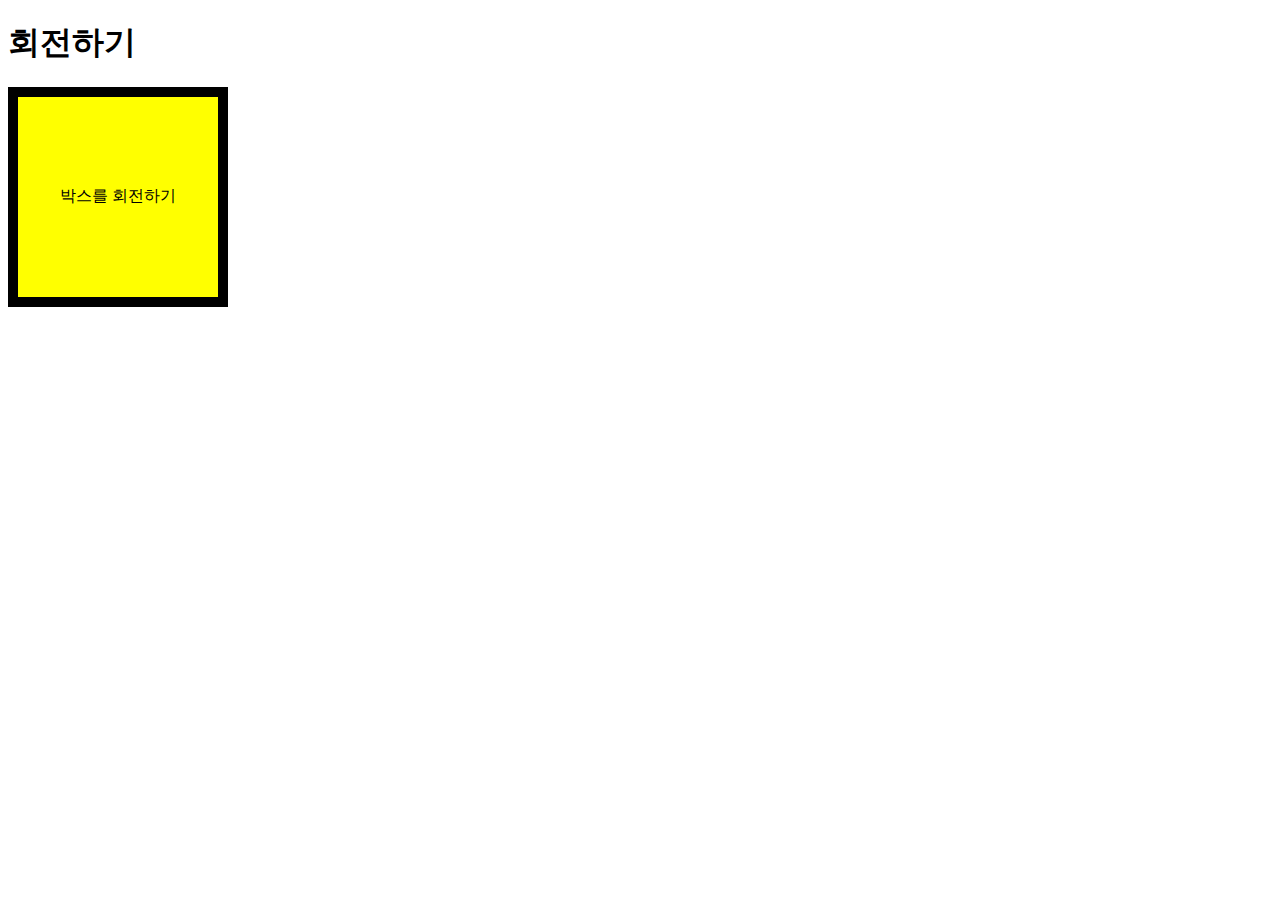
<file: transition.html>
<!DOCTYPE html>
<html lang="ko-KR">
<head>
  <meta charset="UTF-8">
  <meta name="viewport" content="width=device-width, initial-scale=1.0">
  <meta http-equiv="X-UA-Compatible" content="ie=edge">
  <title>transition 속성의 이해</title>
  <link rel="stylesheet" href="css/transition.css">
</head>
<body>
  <h1>회전하기</h1>
  <div class="box1">
    박스를 회전하기
  </div>
</body>
</html>
</file>
<file: css/style.css>
body{
  background-color: #ffc;
}
</file>
<file: css/animation.css>
@charset "utf-8";

@keyframes text-ani{
  0%{
    font-size: 16px;
    color: rgba(255,0,0,0);
    top: 0;
    left: 0;
    opacity: 1;
  }
  100%{
    font-size: 48px;
    color: rgba(0,0,255,1);
    top: 150px;
    left: 450px;
  }
}
@keyframes img-ani{
  0%{
    transform: translateX(0);
  }
  100%{
    transform: translateX(700px);
  }
}
.text-wrap{
  background-color: yellow;
  width: 1000px;
  height: 300px;
  margin: 0 auto;
  position: relative;
}
.text{
  background-color: pink;
  position: absolute;
  opacity: 0;
  /* animation-name: text-ani;
  animation-duration: 5s;
  animation-fill-mode: forwards;
  animation-timing-function: ease-in-out;
  animation-iteration-count: infinite;
  animation-direction: alternate;
  animation-delay: 5s;
  animation-play-state: paused; */
  animation: text-ani 5s forwards ease-in-out infinite alternate 5s;
}
.img-wrap{
  background:pink;
  padding: 50px;
}
.neo{
  animation: img-ani 3000ms forwards 3 alternate;
}
</file>
<file: css/background.css>
@charset "utf-8";

.bg-wrap{
  width: 500px;
  height: 300px;
  border: 5px solid #333;
  /* background: transparent url("../images/cafe.jpg") 50% /contain no-repeat; */
  background-color: yellow;
  background-image: linear-gradient(to bottom, rgba(0,0,0,0.5), rgba(0,0,0,0.5)),
                    url("../images/cafe.jpg");
  background-size: cover;
}
.bg-wrap:hover{
  background-image: url("../images/cafe.jpg");
}
</file>
<file: css/figure.css>
@charset "utf-8";

div{
  background-color: #ff0;
  width: 1200px; 
  height: 1300px;
  margin: 0 auto;
  display: flex;
  flex-direction: row-reverse;
  flex-wrap: wrap;
}
div figure{
  margin: 0;
  padding: 0;
}
</file>
<file: css/flex.css>
@charset "utf-8";

.wrap{
  background-color: yellow;
  width: 1000px;
  height: 500px;
  margin: 0 auto;
  display: flex;
  flex-direction: row;
  justify-content: space-evenly;
  border: 10px solid blue;
}
.wrap div{
  background-color: pink;
  flex-basis: 100px;
  border: 1px solid red;
}
.w1{
  order: 1;
  flex-shrink: 1;
  flex-grow: 2;
}
.w2{
  flex-shrink: 2;
  flex-grow: 3;
}
.w3{
  order: -1;
  flex-shrink: 0;
  flex-grow: 0;
}
.w4{
  flex-shrink: 1;
  flex-grow: 1;
}
</file>
<file: css/float.css>
@charset "utf-8";

section{
  background-color: teal;
  color: #fff;
  margin: 2em;
  padding: 1em;
  overflow: hidden;
}
img{
  width: 275px;
  height: auto;
}
.f-left{
  float: left;
  margin-right: 50px;
}
.f-right{
  float: right;
  margin-left: 50px;
}
</file>
<file: css/heading.css>
@charset "utf-8";
html{
  font-size: 10px;
}
body{
  font-size: 2rem;
  /* background-color: rgba(255,0,0,0.5);
  background-image: linear-gradient(45deg, rgba(0,255,0,0.5), rgba(0,0,255,0.5));
  background-repeat: repeat-x;
  background-position: 0 100px; */
  background:
linear-gradient(324deg, #232927 4%,   transparent 4%) -70px 43px,
linear-gradient( 36deg, #232927 4%,   transparent 4%) 30px 43px,
linear-gradient( 72deg, #e3d7bf 8.5%, transparent 8.5%) 30px 43px,
linear-gradient(288deg, #e3d7bf 8.5%, transparent 8.5%) -70px 43px,
linear-gradient(216deg, #e3d7bf 7.5%, transparent 7.5%) -70px 23px,
linear-gradient(144deg, #e3d7bf 7.5%, transparent 7.5%) 30px 23px,

linear-gradient(324deg, #232927 4%,   transparent 4%) -20px 93px,
linear-gradient( 36deg, #232927 4%,   transparent 4%) 80px 93px,
linear-gradient( 72deg, #e3d7bf 8.5%, transparent 8.5%) 80px 93px,
linear-gradient(288deg, #e3d7bf 8.5%, transparent 8.5%) -20px 93px,
linear-gradient(216deg, #e3d7bf 7.5%, transparent 7.5%) -20px 73px,
linear-gradient(144deg, #e3d7bf 7.5%, transparent 7.5%) 80px 73px;
background-color: #232927;
background-size: 100px 100px;
color: #fff;
}
h1{
  font-size: 48px;
}
h2{
  font-size: 3em;
}
h3 {
  font-size: 300%;
}
h4{
 font-size: 3rem; 
}
h5{
  font-size: 10vw;
}
h6 {
  font-size: 30pt
}
</file>
<file: css/list.css>
@charset "utf-8";

ul{
  list-style-type: square;
}
ol{
  list-style-type: upper-roman;
}
dl{
  border:2px solid #00f;
  padding: 20px;
}
dt{
  text-decoration: underline;
  font-size: 24px;
  color: #f00;
}
dd{
  margin: 0;
}
</file>
<file: css/media-query.css>
@charset "utf-8";

/* 모든 디바이스 */
body{
  background-color: yellow;
  margin: 0;
}
figure{
  margin:0;
  padding:0;
}
.img-wrap img{
  width: 100%;
  height: auto;
}
/* 모바일 디바이스 - 1px부터 599px까지 */
@media screen and (min-width:1px) and (max-width: 599px){
  body{
    background-color: pink;
  }
  .img-wrap{
    margin: 1em;
  }
}
/* 태블릿 디바이스 - 600px 부터 1024px 까지 */
@media screen and (min-width: 600px) and (max-width: 1024px){
  body{
    background-color: orange;
  }
  .wrap-container{
    display: flex;
    flex-wrap: wrap;
  }
  .img-wrap{
    width: 50%;
    padding: 1em;
    box-sizing: border-box;
  }
}
/*  데스크탑 디바이스 - 1025px 이상 */
@media screen and (min-width: 1025px){
  body{
    background-color: aqua;
  }
  .wrap-container{
    display: flex;
    flex-wrap: wrap;
  }
  .img-wrap{
    width: 25%;
    padding: 1em;
    box-sizing: border-box;
  }
}
</file>
<file: css/position.css>
@charset "utf-8";

.sub{
  background-color: #ff0;
  position: relative;
  top: 100px;
  left: 200px;
  z-index: 2;
}
.quick{
  background-color: pink;
  position: fixed;
  z-index: 3;
  top: 50px;
  right: 50px;
}
div{
  position: relative;
}
p{
  background-color: aqua;
}
.note{
  background-color: lime;
  position: absolute;
  width: 300px;
  top: 0;
  left: 0;
}
</file>
<file: css/steps.css>
@charset "utf-8";
@keyframes steps{
  0%{
    background-position: 0 0;
  }
  100%{
    background-position: 100% 0;
  }
}
.box{
  width: 50px;
  height: 72px;
  margin: 50px;
  border: 1px solid black;
  background: url("../images/sprite-steps.png") 0 0 no-repeat;
  animation: steps 1s steps(10) infinite;
}
@keyframes intro-text{
  0%{
    width: 0;
    opacity: 
  }
  100%{
    width: 165px;
    opacity: 
  }
}
.intro-wrap{
  box-sizing: border-box;
  width: 585px;
  height: 366px;
  margin: 50px;
  padding: 30px;
  border: 1px solid #aaa;
  background: url("../images/terminal.png") no-repeat 0 0;
}
.intro1, .intro2{
  white-space: nowrap;
  overflow: hidden;
  animation: intro-text 1s forwards;
  opacity: 0;
}
.intro1{
  animation-delay: 1s;
}
.intro2{
  animation-delay: 3s;
}
</file>
<file: css/sticky.css>
@charset "utf-8";

.content{
  background-color: teal;
  margin: 2em 4em;
  padding: 1em;
  color: #fff;
}
.title{
  background-color: yellowgreen;
  padding: 1em;
  border-radius: 30px 0 30px 0;
  color: #181818;
  position: sticky;
  top: 20px;
}
</file>
<file: css/transition.css>
@charset "utf-8";

.box1{
  width: 200px;
  height: 200px;
  border: 10px solid black;
  background: yellow;
  display: flex;
  justify-content: center;
  align-items: center;
  transition-property: background, border-radius, transform;
  transition-duration: 2000ms, 2000ms, 2000ms;
  transition-delay: 0s, 2s, 4s;
  transition-timing-function: ease-in-out;
}
.box1:hover{
  border-radius: 50%;
  transform: rotate(360deg);
  background: pink;
}
</file>
